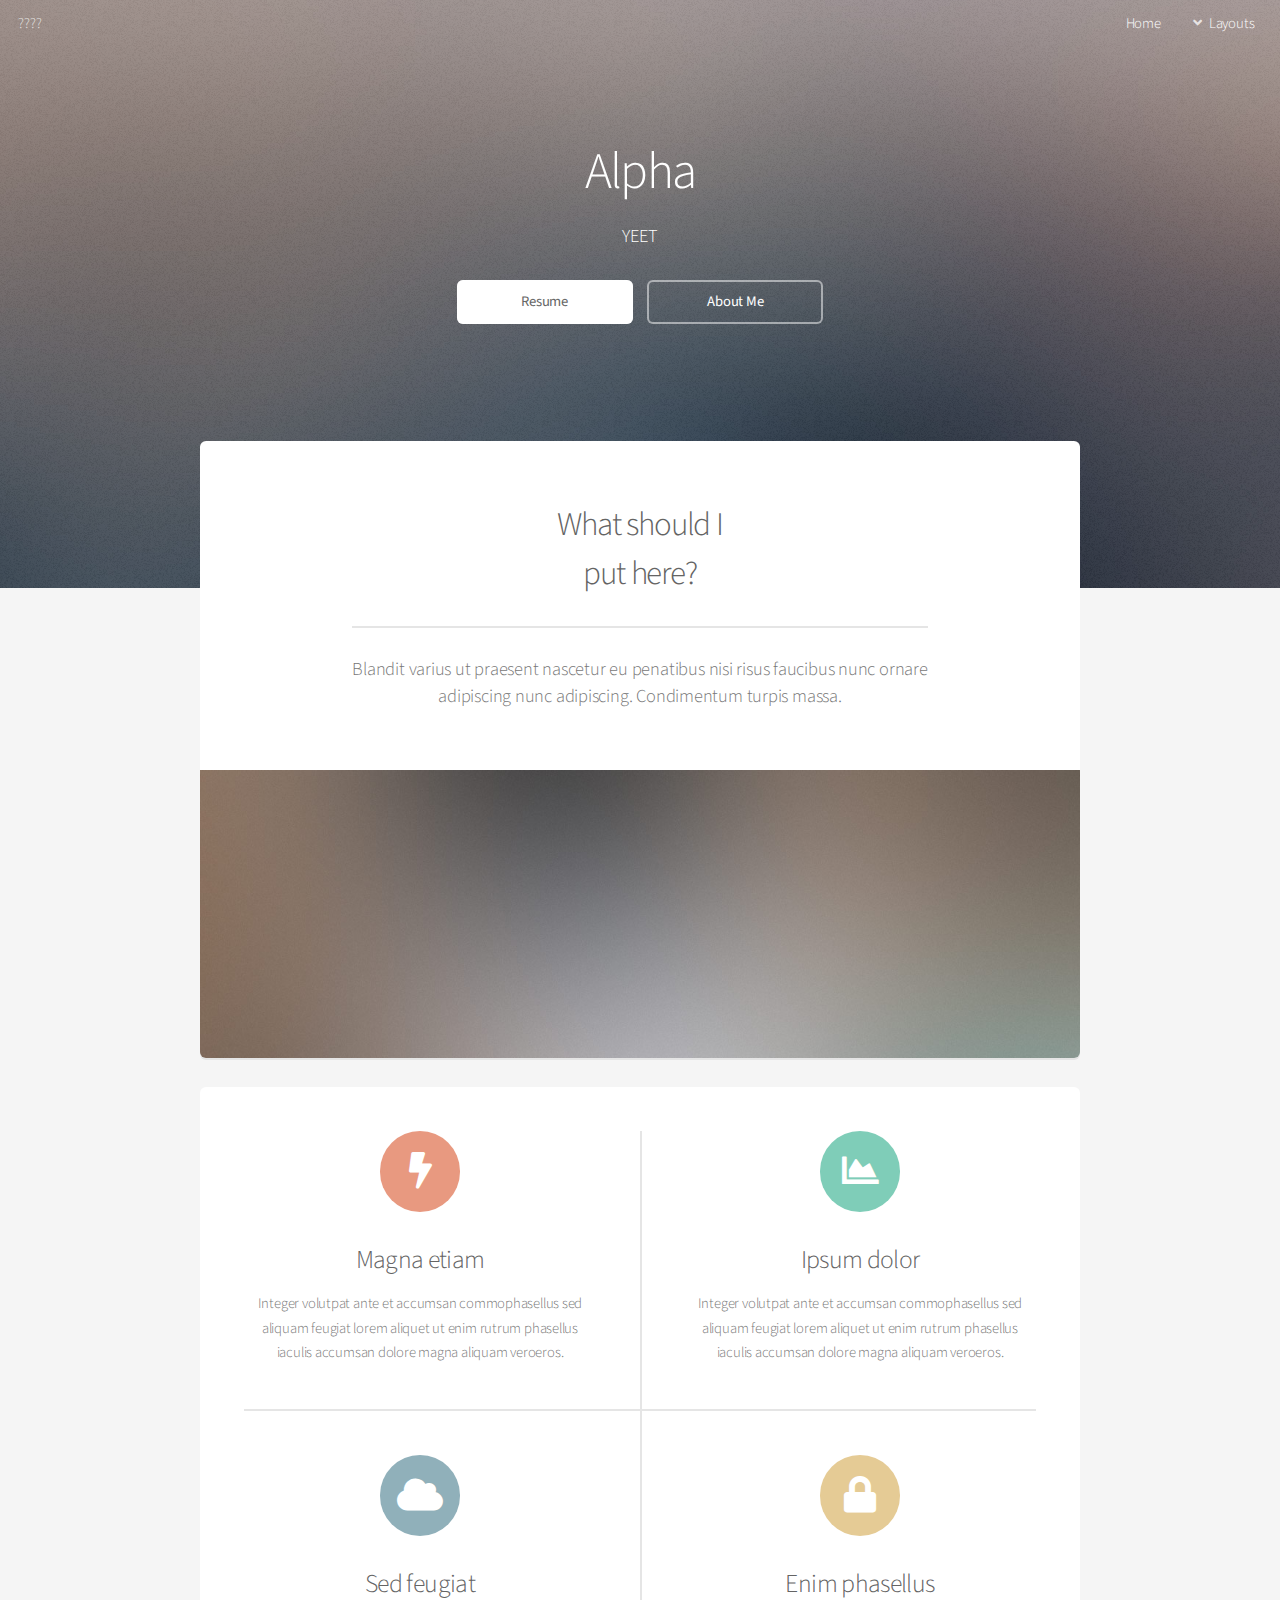
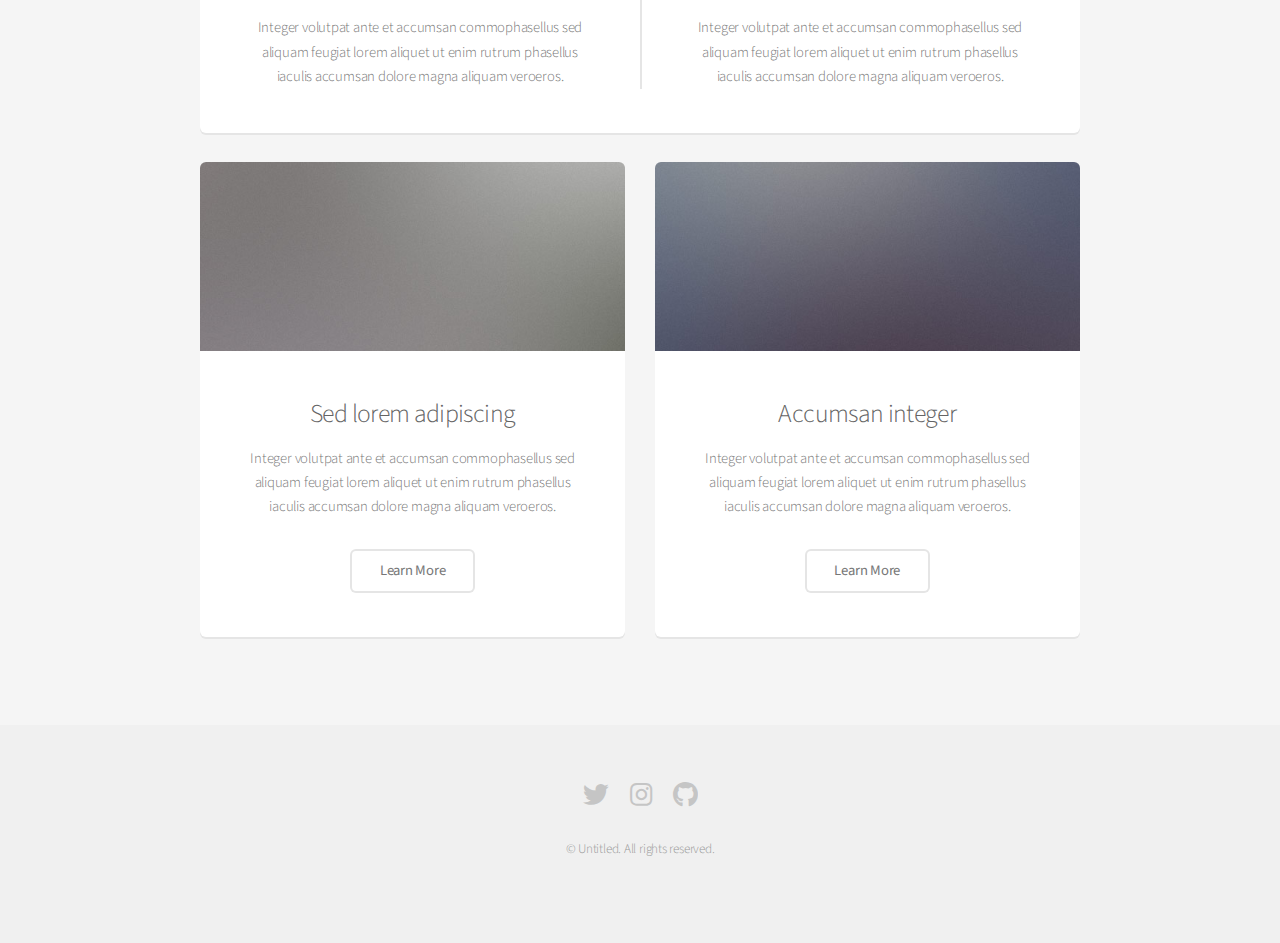
<file: index.html>
<!DOCTYPE HTML>

<html lang="en">
	<head>
		<title>TEST</title>
		<meta charset="utf-8" />
		<meta name="viewport" content="width=device-width, initial-scale=1, user-scalable=no" />
		<link rel="stylesheet" href="assets/css/main.css" />
	</head>
	<body class="landing is-preload">
		<div id="page-wrapper">

			<!-- Header -->
				<header id="header" class="alt">
					<h1>????</h1>
					<nav id="nav">
						<ul>
							<li><a href="index.html">Home</a></li>
							<li>
								<a href="#" class="icon solid fa-angle-down">Layouts</a>
								<ul>
									<li><a href="generic.html">Generic</a></li>
									<li><a href="contact.html">Contact</a></li>
									<li><a href="elements.html">Elements</a></li>
									<li>
										<a href="#">Submenu</a>
										<ul>
											<li><a href="#">Option One</a></li>
											<li><a href="#">Option Two</a></li>
											<li><a href="#">Option Three</a></li>
											<li><a href="#">Option Four</a></li>
										</ul>
									</li>
								</ul>
							</li>
						</ul>
					</nav>
				</header>

			<!-- Banner -->
				<section id="banner">
					<h2>Alpha</h2>
					<p>YEET</p>
					<ul class="actions special">
						<li><a href="#" class="button primary">Resume</a></li>
						<li><a href="#" class="button">About Me</a></li>
					</ul>
				</section>

			<!-- Main -->
				<section id="main" class="container">

					<section class="box special">
						<header class="major">
							<h2>What should I
							<br />
							put here?</h2>
							<p>Blandit varius ut praesent nascetur eu penatibus nisi risus faucibus nunc ornare<br />
							adipiscing nunc adipiscing. Condimentum turpis massa.</p>
						</header>
						<span class="image featured"><img src="images/pic01.jpg" alt="" /></span>
					</section>

					<section class="box special features">
						<div class="features-row">
							<section>
								<span class="icon solid major fa-bolt accent2"></span>
								<h3>Magna etiam</h3>
								<p>Integer volutpat ante et accumsan commophasellus sed aliquam feugiat lorem aliquet ut enim rutrum phasellus iaculis accumsan dolore magna aliquam veroeros.</p>
							</section>
							<section>
								<span class="icon solid major fa-chart-area accent3"></span>
								<h3>Ipsum dolor</h3>
								<p>Integer volutpat ante et accumsan commophasellus sed aliquam feugiat lorem aliquet ut enim rutrum phasellus iaculis accumsan dolore magna aliquam veroeros.</p>
							</section>
						</div>
						<div class="features-row">
							<section>
								<span class="icon solid major fa-cloud accent4"></span>
								<h3>Sed feugiat</h3>
								<p>Integer volutpat ante et accumsan commophasellus sed aliquam feugiat lorem aliquet ut enim rutrum phasellus iaculis accumsan dolore magna aliquam veroeros.</p>
							</section>
							<section>
								<span class="icon solid major fa-lock accent5"></span>
								<h3>Enim phasellus</h3>
								<p>Integer volutpat ante et accumsan commophasellus sed aliquam feugiat lorem aliquet ut enim rutrum phasellus iaculis accumsan dolore magna aliquam veroeros.</p>
							</section>
						</div>
					</section>

					<div class="row">
						<div class="col-6 col-12-narrower">

							<section class="box special">
								<span class="image featured"><img src="images/pic02.jpg" alt="" /></span>
								<h3>Sed lorem adipiscing</h3>
								<p>Integer volutpat ante et accumsan commophasellus sed aliquam feugiat lorem aliquet ut enim rutrum phasellus iaculis accumsan dolore magna aliquam veroeros.</p>
								<ul class="actions special">
									<li><a href="#" class="button alt">Learn More</a></li>
								</ul>
							</section>

						</div>
						<div class="col-6 col-12-narrower">

							<section class="box special">
								<span class="image featured"><img src="images/pic03.jpg" alt="" /></span>
								<h3>Accumsan integer</h3>
								<p>Integer volutpat ante et accumsan commophasellus sed aliquam feugiat lorem aliquet ut enim rutrum phasellus iaculis accumsan dolore magna aliquam veroeros.</p>
								<ul class="actions special">
									<li><a href="#" class="button alt">Learn More</a></li>
								</ul>
							</section>

						</div>
					</div>

				</section>

			<!-- Footer -->
				<footer id="footer">
					<ul class="icons">
						<li><a href="#" class="icon brands fa-twitter"><span class="label">Twitter</span></a></li>
						<li><a href="#" class="icon brands fa-instagram"><span class="label">Instagram</span></a></li>
						<li><a href="https://github.com/serupt" class="icon brands fa-github"><span class="label">Github</span></a></li>
					</ul>
					<ul class="copyright">
						<li>&copy; Untitled. All rights reserved.</li>
					</ul>
				</footer>

		</div>

		<!-- Scripts -->
			<script src="assets/js/jquery.min.js"></script>
			<script src="assets/js/jquery.dropotron.min.js"></script>
			<script src="assets/js/jquery.scrollex.min.js"></script>
			<script src="assets/js/browser.min.js"></script>
			<script src="assets/js/breakpoints.min.js"></script>
			<script src="assets/js/util.js"></script>
			<script src="assets/js/main.js"></script>

	</body>
</html>
</file>
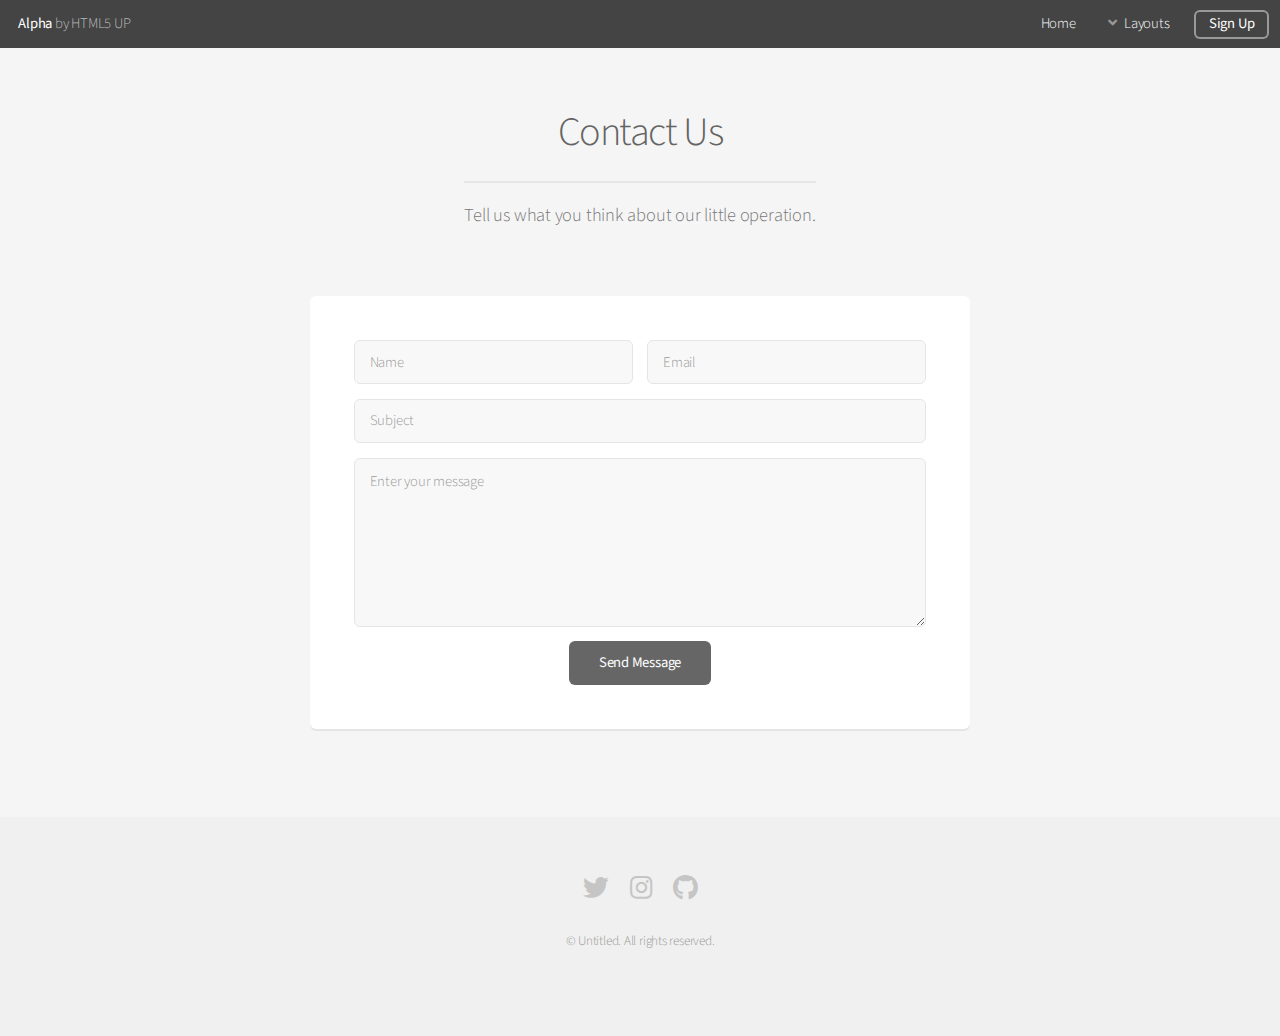
<file: contact.html>
<!DOCTYPE HTML>
<!--
	Alpha by HTML5 UP
	html5up.net | @ajlkn
	Free for personal and commercial use under the CCA 3.0 license (html5up.net/license)
-->
<html lang="en">
	<head>
		<title>Contact - Alpha by HTML5 UP</title>
		<meta charset="utf-8" />
		<meta name="viewport" content="width=device-width, initial-scale=1, user-scalable=no" />
		<link rel="stylesheet" href="assets/css/main.css" />
	</head>
	<body class="is-preload">
		<div id="page-wrapper">

			<!-- Header -->
				<header id="header">
					<h1><a href="index.html">Alpha</a> by HTML5 UP</h1>
					<nav id="nav">
						<ul>
							<li><a href="index.html">Home</a></li>
							<li>
								<a href="#" class="icon solid fa-angle-down">Layouts</a>
								<ul>
									<li><a href="generic.html">Generic</a></li>
									<li><a href="contact.html">Contact</a></li>
									<li><a href="elements.html">Elements</a></li>
									<li>
										<a href="#">Submenu</a>
										<ul>
											<li><a href="#">Option One</a></li>
											<li><a href="#">Option Two</a></li>
											<li><a href="#">Option Three</a></li>
											<li><a href="#">Option Four</a></li>
										</ul>
									</li>
								</ul>
							</li>
							<li><a href="#" class="button">Sign Up</a></li>
						</ul>
					</nav>
				</header>

			<!-- Main -->
				<section id="main" class="container medium">
					<header>
						<h2>Contact Us</h2>
						<p>Tell us what you think about our little operation.</p>
					</header>
					<div class="box">
						<form method="post" action="#">
							<div class="row gtr-50 gtr-uniform">
								<div class="col-6 col-12-mobilep">
									<input type="text" name="name" id="name" value="" placeholder="Name" />
								</div>
								<div class="col-6 col-12-mobilep">
									<input type="email" name="email" id="email" value="" placeholder="Email" />
								</div>
								<div class="col-12">
									<input type="text" name="subject" id="subject" value="" placeholder="Subject" />
								</div>
								<div class="col-12">
									<textarea name="message" id="message" placeholder="Enter your message" rows="6"></textarea>
								</div>
								<div class="col-12">
									<ul class="actions special">
										<li><input type="submit" value="Send Message" /></li>
									</ul>
								</div>
							</div>
						</form>
					</div>
				</section>

			<!-- Footer -->
			<footer id="footer">
				<ul class="icons">
					<li><a href="#" class="icon brands fa-twitter"><span class="label">Twitter</span></a></li>
					<li><a href="#" class="icon brands fa-instagram"><span class="label">Instagram</span></a></li>
					<li><a href="https://github.com/serupt" class="icon brands fa-github"><span class="label">Github</span></a></li>
				</ul>
				<ul class="copyright">
					<li>&copy; Untitled. All rights reserved.</li>
				</ul>
			</footer>

		</div>

		<!-- Scripts -->
			<script src="assets/js/jquery.min.js"></script>
			<script src="assets/js/jquery.dropotron.min.js"></script>
			<script src="assets/js/jquery.scrollex.min.js"></script>
			<script src="assets/js/browser.min.js"></script>
			<script src="assets/js/breakpoints.min.js"></script>
			<script src="assets/js/util.js"></script>
			<script src="assets/js/main.js"></script>

	</body>
</html>
</file>
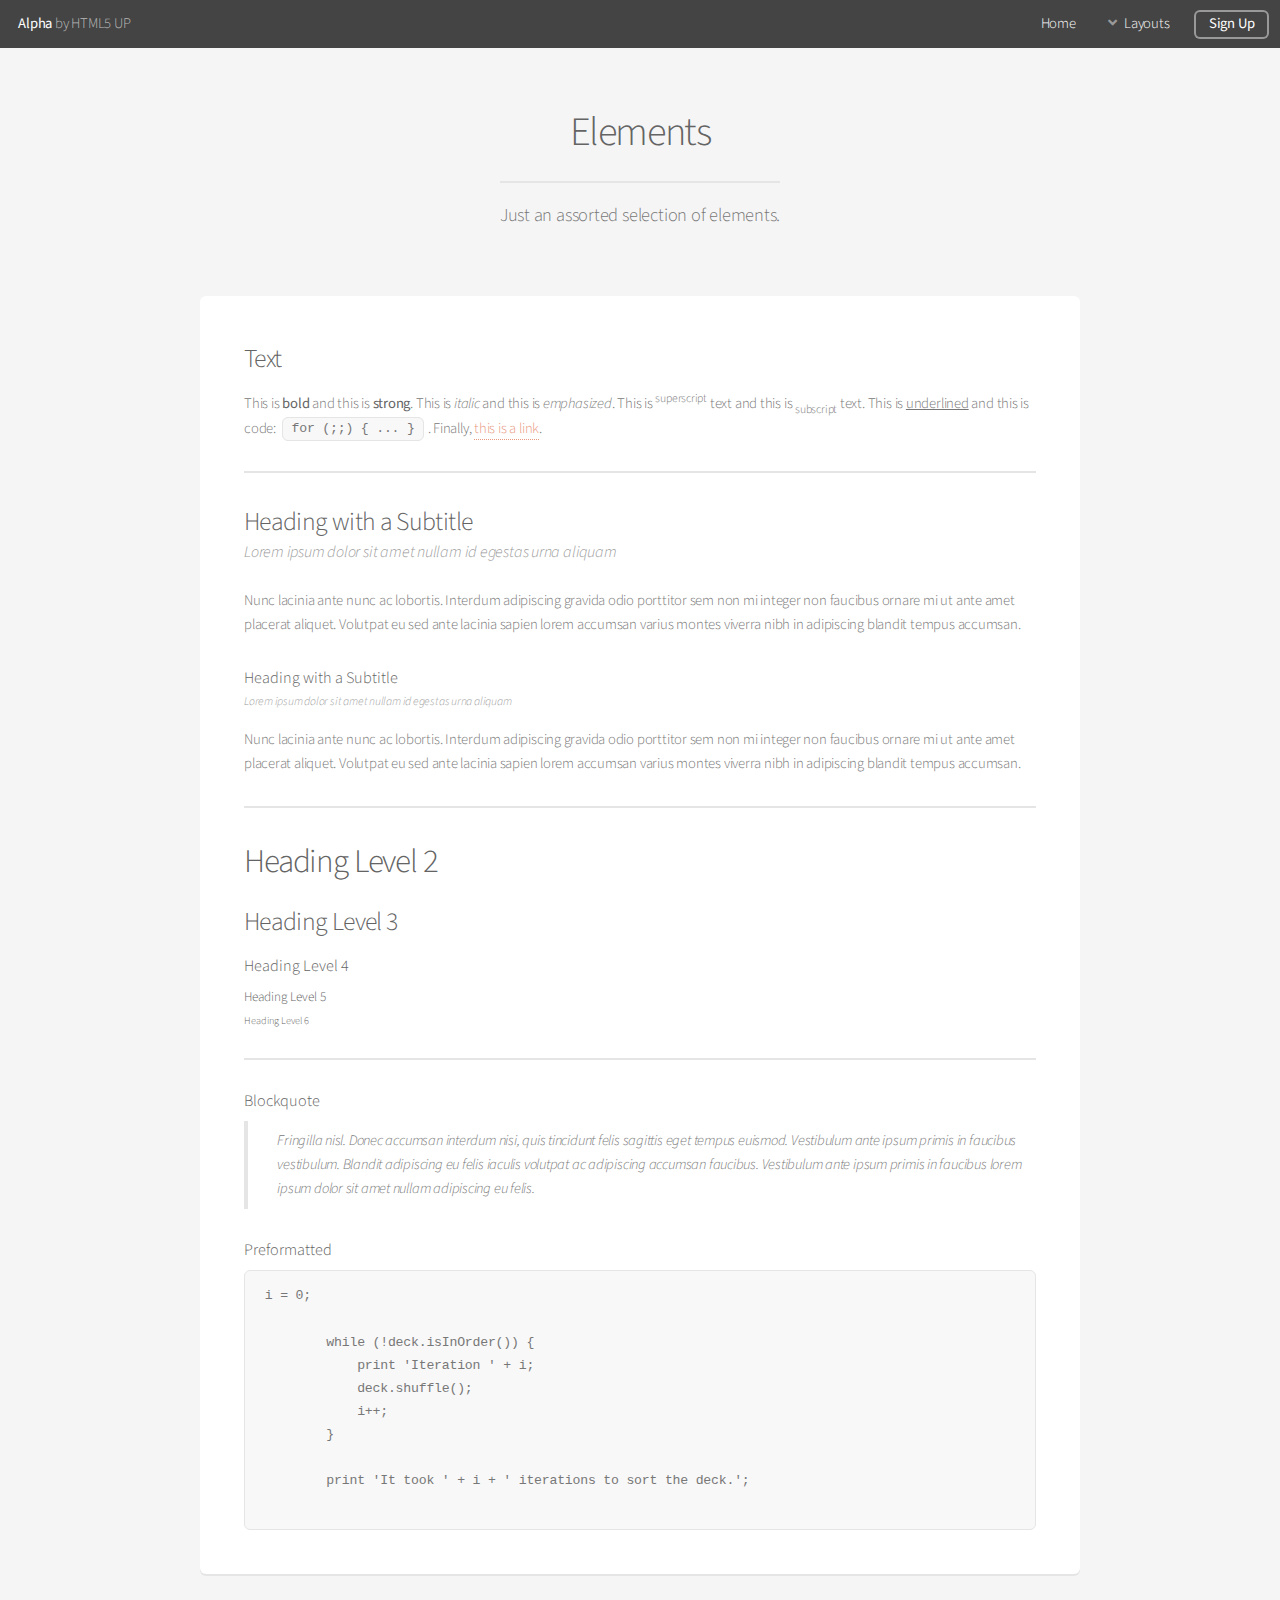
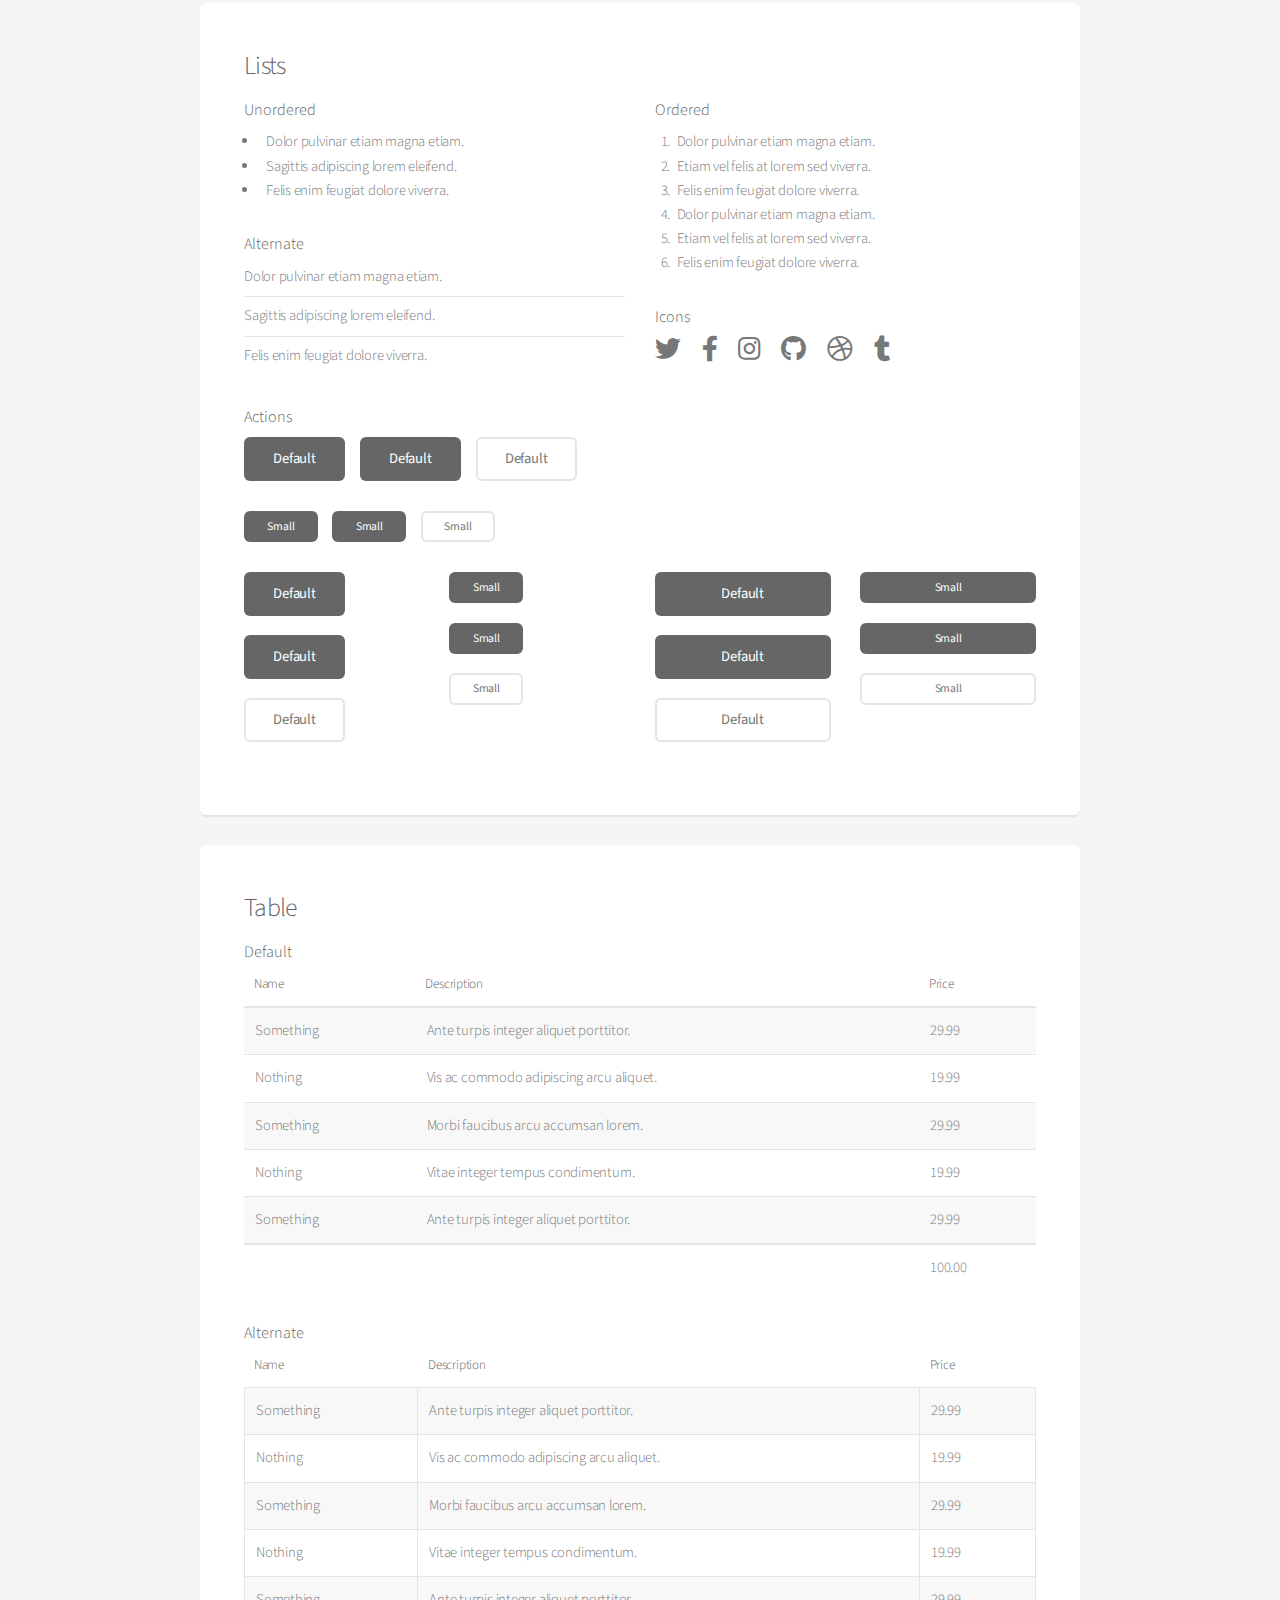
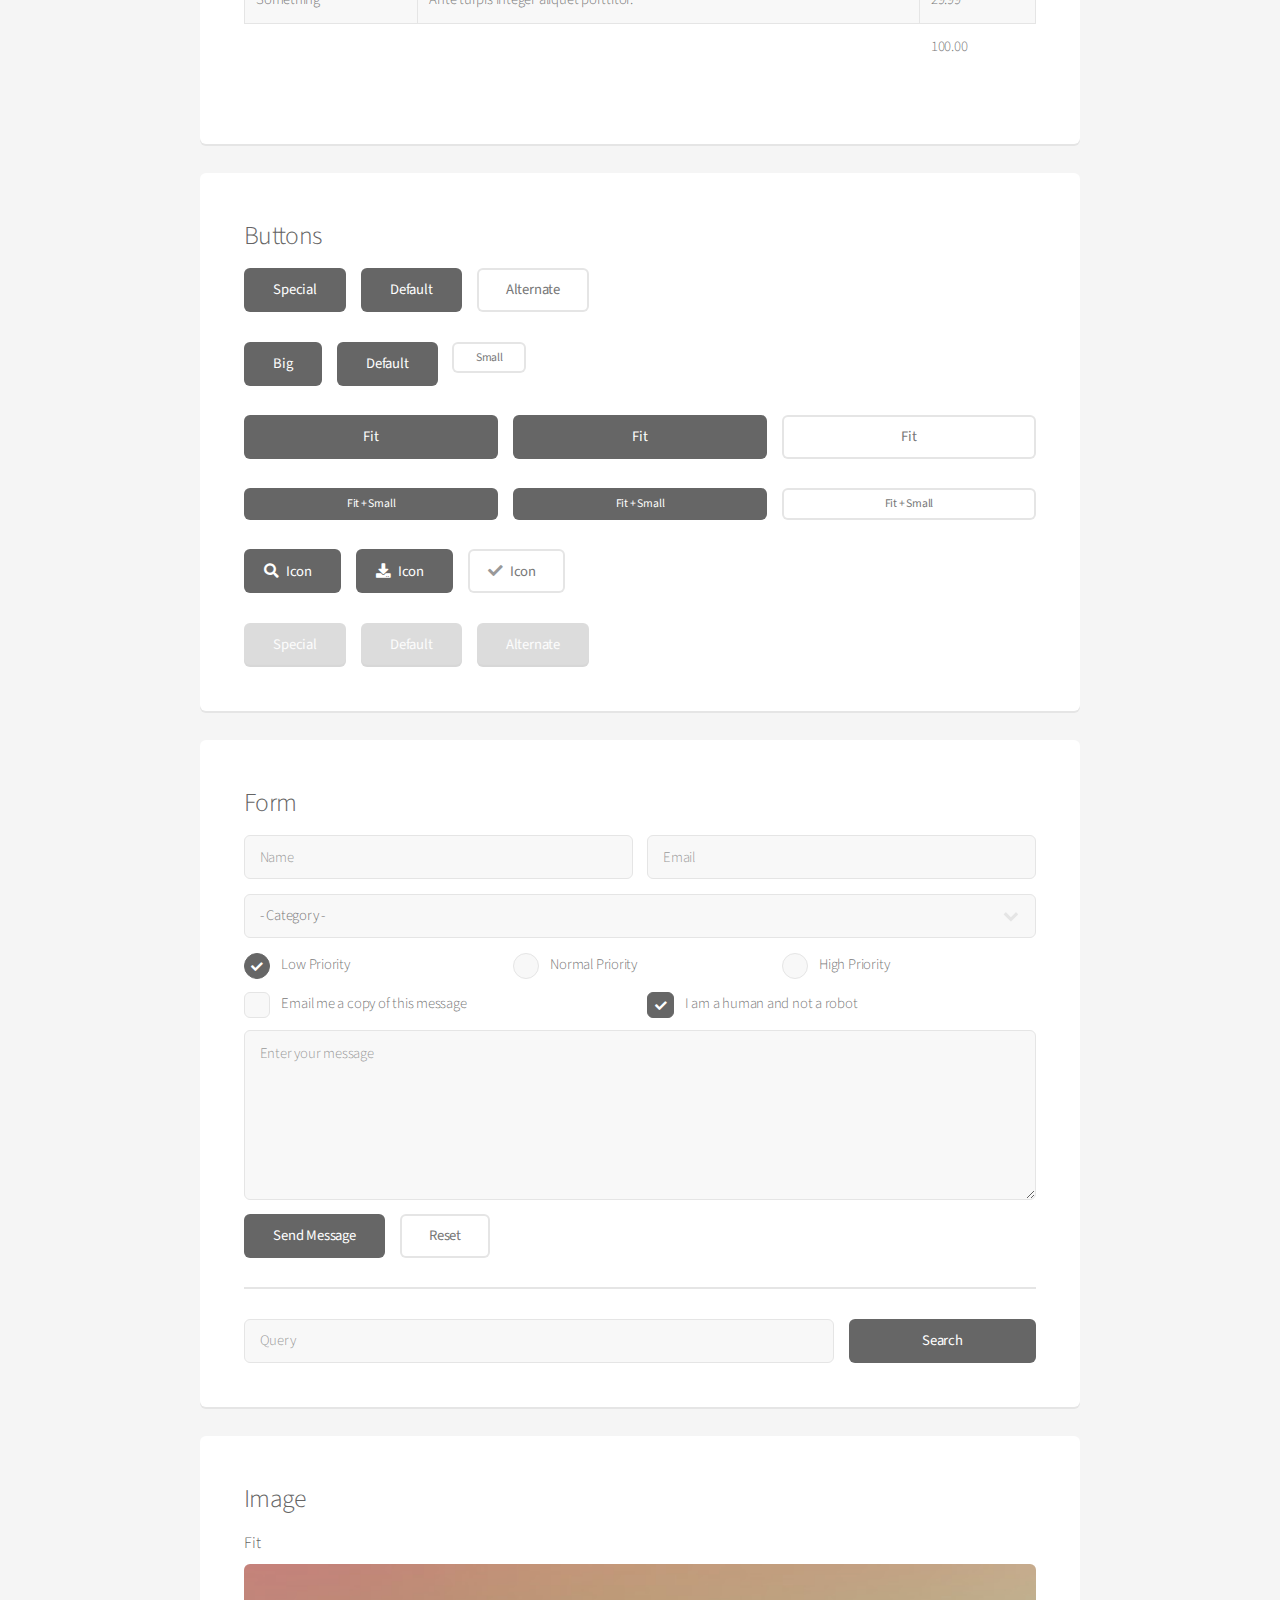
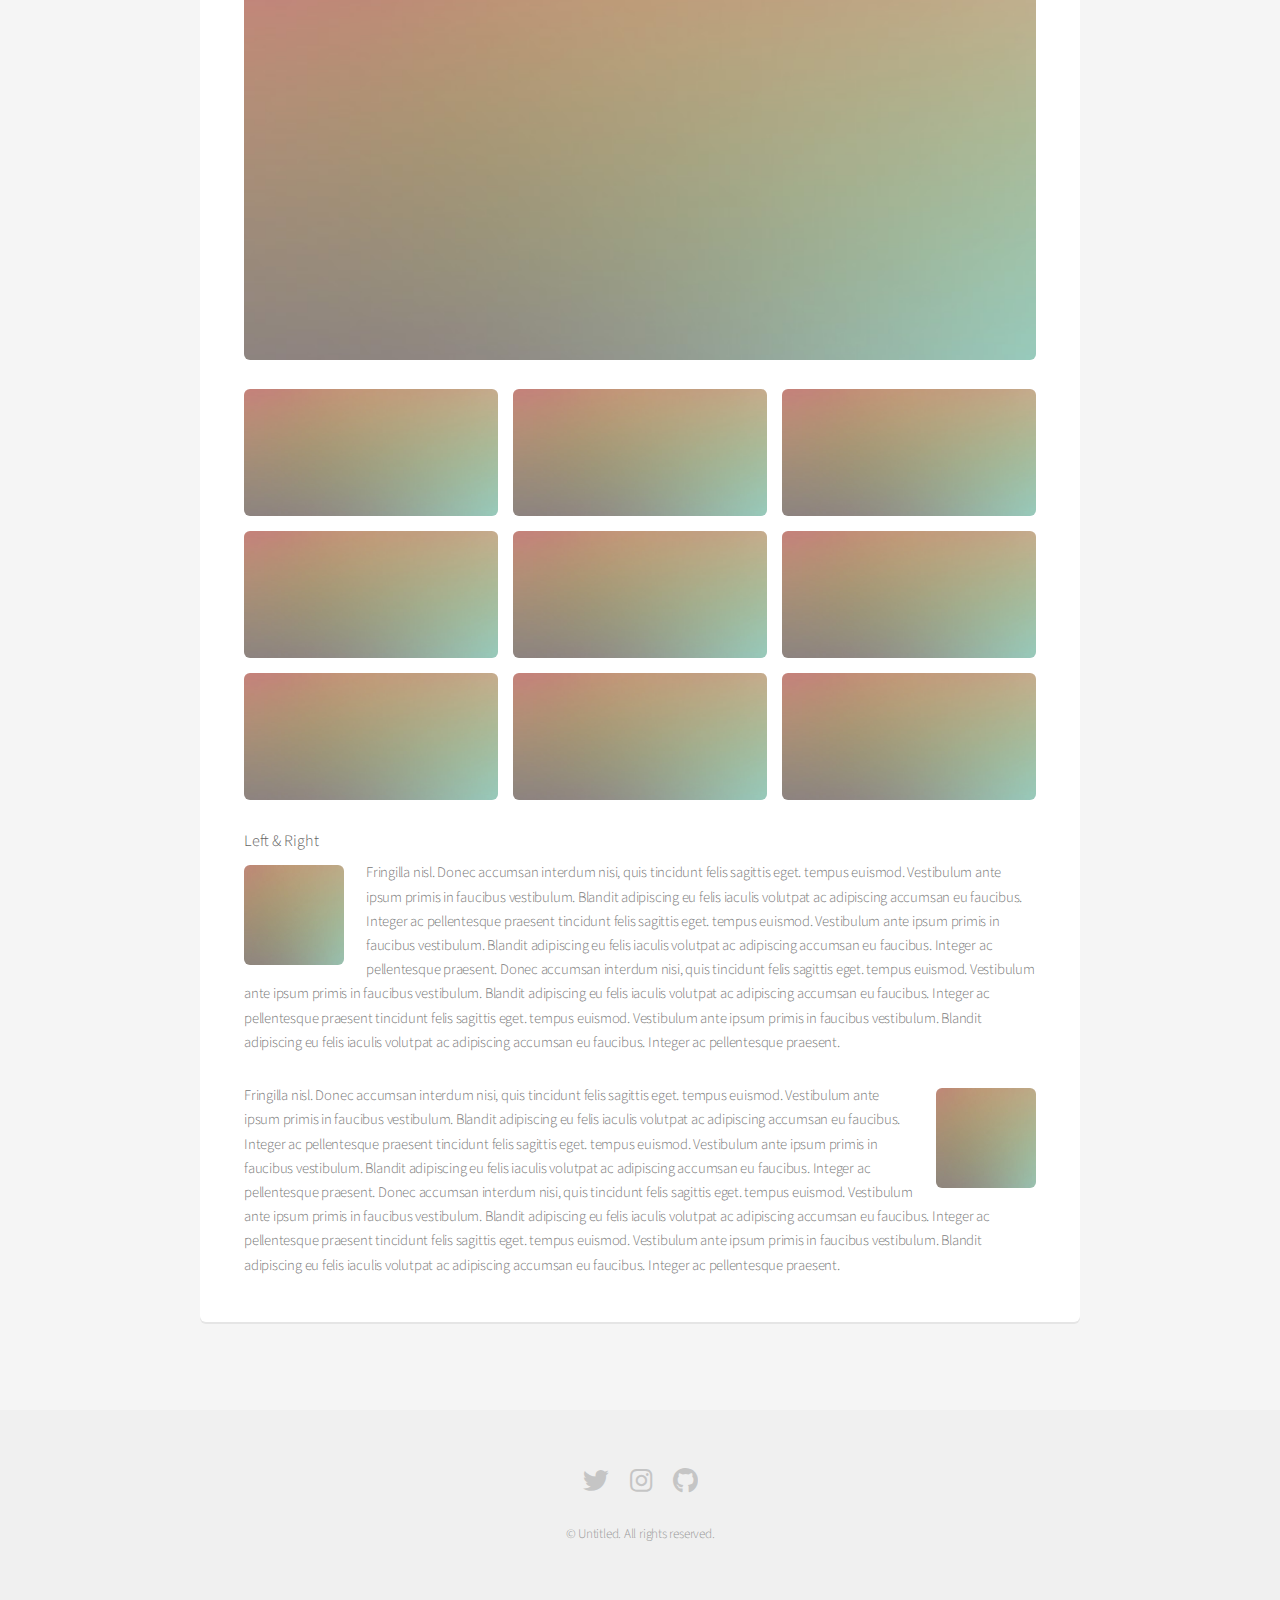
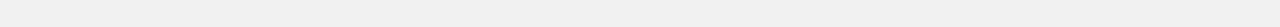
<file: elements.html>
<!DOCTYPE HTML>
<!--
	Alpha by HTML5 UP
	html5up.net | @ajlkn
	Free for personal and commercial use under the CCA 3.0 license (html5up.net/license)
-->
<html lang="en">
	<head>
		<title>Elements - Alpha by HTML5 UP</title>
		<meta charset="utf-8" />
		<meta name="viewport" content="width=device-width, initial-scale=1, user-scalable=no" />
		<link rel="stylesheet" href="assets/css/main.css" />
	</head>
	<body class="is-preload">
		<div id="page-wrapper">

			<!-- Header -->
				<header id="header">
					<h1><a href="index.html">Alpha</a> by HTML5 UP</h1>
					<nav id="nav">
						<ul>
							<li><a href="index.html">Home</a></li>
							<li>
								<a href="#" class="icon solid fa-angle-down">Layouts</a>
								<ul>
									<li><a href="generic.html">Generic</a></li>
									<li><a href="contact.html">Contact</a></li>
									<li><a href="elements.html">Elements</a></li>
									<li>
										<a href="#">Submenu</a>
										<ul>
											<li><a href="#">Option One</a></li>
											<li><a href="#">Option Two</a></li>
											<li><a href="#">Option Three</a></li>
											<li><a href="#">Option Four</a></li>
										</ul>
									</li>
								</ul>
							</li>
							<li><a href="#" class="button">Sign Up</a></li>
						</ul>
					</nav>
				</header>

			<!-- Main -->
				<section id="main" class="container">
					<header>
						<h2>Elements</h2>
						<p>Just an assorted selection of elements.</p>
					</header>
					<div class="row">
						<div class="col-12">

							<!-- Text -->
								<section class="box">
									<h3>Text</h3>
									<p>This is <b>bold</b> and this is <strong>strong</strong>. This is <i>italic</i> and this is <em>emphasized</em>.
									This is <sup>superscript</sup> text and this is <sub>subscript</sub> text.
									This is <u>underlined</u> and this is code: <code>for (;;) { ... }</code>. Finally, <a href="#">this is a link</a>.</p>

									<hr />

									<header>
										<h3>Heading with a Subtitle</h3>
										<p>Lorem ipsum dolor sit amet nullam id egestas urna aliquam</p>
									</header>
									<p>Nunc lacinia ante nunc ac lobortis. Interdum adipiscing gravida odio porttitor sem non mi integer non faucibus ornare mi ut ante amet placerat aliquet. Volutpat eu sed ante lacinia sapien lorem accumsan varius montes viverra nibh in adipiscing blandit tempus accumsan.</p>
									<header>
										<h4>Heading with a Subtitle</h4>
										<p>Lorem ipsum dolor sit amet nullam id egestas urna aliquam</p>
									</header>
									<p>Nunc lacinia ante nunc ac lobortis. Interdum adipiscing gravida odio porttitor sem non mi integer non faucibus ornare mi ut ante amet placerat aliquet. Volutpat eu sed ante lacinia sapien lorem accumsan varius montes viverra nibh in adipiscing blandit tempus accumsan.</p>

									<hr />

									<h2>Heading Level 2</h2>
									<h3>Heading Level 3</h3>
									<h4>Heading Level 4</h4>
									<h5>Heading Level 5</h5>
									<h6>Heading Level 6</h6>

									<hr />

									<h4>Blockquote</h4>
									<blockquote>Fringilla nisl. Donec accumsan interdum nisi, quis tincidunt felis sagittis eget tempus euismod. Vestibulum ante ipsum primis in faucibus vestibulum. Blandit adipiscing eu felis iaculis volutpat ac adipiscing accumsan faucibus. Vestibulum ante ipsum primis in faucibus lorem ipsum dolor sit amet nullam adipiscing eu felis.</blockquote>

									<h4>Preformatted</h4>
									<pre>i = 0;

	while (!deck.isInOrder()) {
	    print 'Iteration ' + i;
	    deck.shuffle();
	    i++;
	}

	print 'It took ' + i + ' iterations to sort the deck.';
	</pre>
								</section>

						</div>
					</div>
					<div class="row">
						<div class="col-12">

							<!-- Lists -->
								<section class="box">
									<h3>Lists</h3>
									<div class="row">
										<div class="col-6 col-12-mobilep">

											<h4>Unordered</h4>
											<ul>
												<li>Dolor pulvinar etiam magna etiam.</li>
												<li>Sagittis adipiscing lorem eleifend.</li>
												<li>Felis enim feugiat dolore viverra.</li>
											</ul>

											<h4>Alternate</h4>
											<ul class="alt">
												<li>Dolor pulvinar etiam magna etiam.</li>
												<li>Sagittis adipiscing lorem eleifend.</li>
												<li>Felis enim feugiat dolore viverra.</li>
											</ul>

										</div>
										<div class="col-6 col-12-mobilep">

											<h4>Ordered</h4>
											<ol>
												<li>Dolor pulvinar etiam magna etiam.</li>
												<li>Etiam vel felis at lorem sed viverra.</li>
												<li>Felis enim feugiat dolore viverra.</li>
												<li>Dolor pulvinar etiam magna etiam.</li>
												<li>Etiam vel felis at lorem sed viverra.</li>
												<li>Felis enim feugiat dolore viverra.</li>
											</ol>

											<h4>Icons</h4>
											<ul class="icons">
												<li><a href="#" class="icon brands fa-twitter"><span class="label">Twitter</span></a></li>
												<li><a href="#" class="icon brands fa-facebook-f"><span class="label">Facebook</span></a></li>
												<li><a href="#" class="icon brands fa-instagram"><span class="label">Instagram</span></a></li>
												<li><a href="#" class="icon brands fa-github"><span class="label">Github</span></a></li>
												<li><a href="#" class="icon brands fa-dribbble"><span class="label">Dribbble</span></a></li>
												<li><a href="#" class="icon brands fa-tumblr"><span class="label">Tumblr</span></a></li>
											</ul>

										</div>
									</div>

									<h4>Actions</h4>
									<ul class="actions">
										<li><a href="#" class="button special">Default</a></li>
										<li><a href="#" class="button">Default</a></li>
										<li><a href="#" class="button alt">Default</a></li>
									</ul>
									<ul class="actions small">
										<li><a href="#" class="button special small">Small</a></li>
										<li><a href="#" class="button small">Small</a></li>
										<li><a href="#" class="button alt small">Small</a></li>
									</ul>
									<div class="row">
										<div class="col-3 col-6-narrower col-12-mobilep">
											<ul class="actions stacked">
												<li><a href="#" class="button special">Default</a></li>
												<li><a href="#" class="button">Default</a></li>
												<li><a href="#" class="button alt">Default</a></li>
											</ul>
										</div>
										<div class="col-3 col-6-narrower col-12-mobilep">
											<ul class="actions stacked">
												<li><a href="#" class="button special small">Small</a></li>
												<li><a href="#" class="button small">Small</a></li>
												<li><a href="#" class="button alt small">Small</a></li>
											</ul>
										</div>
										<div class="col-3 col-6-narrower col-12-mobilep">
											<ul class="actions stacked">
												<li><a href="#" class="button special fit">Default</a></li>
												<li><a href="#" class="button fit">Default</a></li>
												<li><a href="#" class="button alt fit">Default</a></li>
											</ul>
										</div>
										<div class="col-3 col-6-narrower col-12-mobilep">
											<ul class="actions stacked">
												<li><a href="#" class="button special small fit">Small</a></li>
												<li><a href="#" class="button small fit">Small</a></li>
												<li><a href="#" class="button alt small fit">Small</a></li>
											</ul>
										</div>
									</div>
								</section>

						</div>
					</div>
					<div class="row">
						<div class="col-12">

							<!-- Table -->
								<section class="box">
									<h3>Table</h3>

									<h4>Default</h4>
									<div class="table-wrapper">
										<table>
											<thead>
												<tr>
													<th>Name</th>
													<th>Description</th>
													<th>Price</th>
												</tr>
											</thead>
											<tbody>
												<tr>
													<td>Something</td>
													<td>Ante turpis integer aliquet porttitor.</td>
													<td>29.99</td>
												</tr>
												<tr>
													<td>Nothing</td>
													<td>Vis ac commodo adipiscing arcu aliquet.</td>
													<td>19.99</td>
												</tr>
												<tr>
													<td>Something</td>
													<td> Morbi faucibus arcu accumsan lorem.</td>
													<td>29.99</td>
												</tr>
												<tr>
													<td>Nothing</td>
													<td>Vitae integer tempus condimentum.</td>
													<td>19.99</td>
												</tr>
												<tr>
													<td>Something</td>
													<td>Ante turpis integer aliquet porttitor.</td>
													<td>29.99</td>
												</tr>
											</tbody>
											<tfoot>
												<tr>
													<td colspan="2"></td>
													<td>100.00</td>
												</tr>
											</tfoot>
										</table>
									</div>

									<h4>Alternate</h4>
									<div class="table-wrapper">
										<table class="alt">
											<thead>
												<tr>
													<th>Name</th>
													<th>Description</th>
													<th>Price</th>
												</tr>
											</thead>
											<tbody>
												<tr>
													<td>Something</td>
													<td>Ante turpis integer aliquet porttitor.</td>
													<td>29.99</td>
												</tr>
												<tr>
													<td>Nothing</td>
													<td>Vis ac commodo adipiscing arcu aliquet.</td>
													<td>19.99</td>
												</tr>
												<tr>
													<td>Something</td>
													<td> Morbi faucibus arcu accumsan lorem.</td>
													<td>29.99</td>
												</tr>
												<tr>
													<td>Nothing</td>
													<td>Vitae integer tempus condimentum.</td>
													<td>19.99</td>
												</tr>
												<tr>
													<td>Something</td>
													<td>Ante turpis integer aliquet porttitor.</td>
													<td>29.99</td>
												</tr>
											</tbody>
											<tfoot>
												<tr>
													<td colspan="2"></td>
													<td>100.00</td>
												</tr>
											</tfoot>
										</table>
									</div>
								</section>

						</div>
					</div>
					<div class="row">
						<div class="col-12">

							<!-- Buttons -->
								<section class="box">
									<h3>Buttons</h3>
									<ul class="actions">
										<li><a href="#" class="button special">Special</a></li>
										<li><a href="#" class="button">Default</a></li>
										<li><a href="#" class="button alt">Alternate</a></li>
									</ul>
									<ul class="actions">
										<li><a href="#" class="button special big">Big</a></li>
										<li><a href="#" class="button">Default</a></li>
										<li><a href="#" class="button alt small">Small</a></li>
									</ul>
									<ul class="actions fit">
										<li><a href="#" class="button special fit">Fit</a></li>
										<li><a href="#" class="button fit">Fit</a></li>
										<li><a href="#" class="button alt fit">Fit</a></li>
									</ul>
									<ul class="actions fit small">
										<li><a href="#" class="button special fit small">Fit + Small</a></li>
										<li><a href="#" class="button fit small">Fit + Small</a></li>
										<li><a href="#" class="button alt fit small">Fit + Small</a></li>
									</ul>
									<ul class="actions">
										<li><a href="#" class="button special icon solid fa-search">Icon</a></li>
										<li><a href="#" class="button icon solid fa-download">Icon</a></li>
										<li><a href="#" class="button alt icon solid fa-check">Icon</a></li>
									</ul>
									<ul class="actions">
										<li><span class="button special disabled">Special</span></li>
										<li><span class="button disabled">Default</span></li>
										<li><span class="button alt disabled">Alternate</span></li>
									</ul>
								</section>

						</div>
					</div>
					<div class="row">
						<div class="col-12">

							<!-- Form -->
								<section class="box">
									<h3>Form</h3>
									<form method="post" action="#">
										<div class="row gtr-uniform gtr-50">
											<div class="col-6 col-12-mobilep">
												<input type="text" name="name" id="name" value="" placeholder="Name" />
											</div>
											<div class="col-6 col-12-mobilep">
												<input type="email" name="email" id="email" value="" placeholder="Email" />
											</div>
											<div class="col-12">
												<select name="category" id="category">
													<option value="">- Category -</option>
													<option value="1">Manufacturing</option>
													<option value="1">Shipping</option>
													<option value="1">Administration</option>
													<option value="1">Human Resources</option>
												</select>
											</div>
											<div class="col-4 col-12-narrower">
												<input type="radio" id="priority-low" name="priority" checked>
												<label for="priority-low">Low Priority</label>
											</div>
											<div class="col-4 col-12-narrower">
												<input type="radio" id="priority-normal" name="priority">
												<label for="priority-normal">Normal Priority</label>
											</div>
											<div class="col-4 col-12-narrower">
												<input type="radio" id="priority-high" name="priority">
												<label for="priority-high">High Priority</label>
											</div>
											<div class="col-6 col-12-narrower">
												<input type="checkbox" id="copy" name="copy">
												<label for="copy">Email me a copy of this message</label>
											</div>
											<div class="col-6 col-12-narrower">
												<input type="checkbox" id="human" name="human" checked>
												<label for="human">I am a human and not a robot</label>
											</div>
											<div class="col-12">
												<textarea name="message" id="message" placeholder="Enter your message" rows="6"></textarea>
											</div>
											<div class="col-12">
												<ul class="actions">
													<li><input type="submit" value="Send Message" /></li>
													<li><input type="reset" value="Reset" class="alt" /></li>
												</ul>
											</div>
										</div>
									</form>

									<hr />

									<form method="post" action="#">
										<div class="row gtr-uniform gtr-50">
											<div class="col-9 col-12-mobilep">
												<input type="text" name="query" id="query" value="" placeholder="Query" />
											</div>
											<div class="col-3 col-12-mobilep">
												<input type="submit" value="Search" class="fit" />
											</div>
										</div>
									</form>
								</section>

						</div>
					</div>
					<div class="row">
						<div class="col-12">

							<!-- Image -->
								<section class="box">
									<h3>Image</h3>
									<h4>Fit</h4>
									<span class="image fit"><img src="images/pic04.jpg" alt="" /></span>
									<div class="box alt">
										<div class="row gtr-50 gtr-uniform">
											<div class="col-4"><span class="image fit"><img src="images/pic04.jpg" alt="" /></span></div>
											<div class="col-4"><span class="image fit"><img src="images/pic04.jpg" alt="" /></span></div>
											<div class="col-4"><span class="image fit"><img src="images/pic04.jpg" alt="" /></span></div>
											<div class="col-4"><span class="image fit"><img src="images/pic04.jpg" alt="" /></span></div>
											<div class="col-4"><span class="image fit"><img src="images/pic04.jpg" alt="" /></span></div>
											<div class="col-4"><span class="image fit"><img src="images/pic04.jpg" alt="" /></span></div>
											<div class="col-4"><span class="image fit"><img src="images/pic04.jpg" alt="" /></span></div>
											<div class="col-4"><span class="image fit"><img src="images/pic04.jpg" alt="" /></span></div>
											<div class="col-4"><span class="image fit"><img src="images/pic04.jpg" alt="" /></span></div>
										</div>
									</div>

									<h4>Left &amp; Right</h4>
									<p><span class="image left"><img src="images/pic05.jpg" alt="" /></span>Fringilla nisl. Donec accumsan interdum nisi, quis tincidunt felis sagittis eget. tempus euismod. Vestibulum ante ipsum primis in faucibus vestibulum. Blandit adipiscing eu felis iaculis volutpat ac adipiscing accumsan eu faucibus. Integer ac pellentesque praesent tincidunt felis sagittis eget. tempus euismod. Vestibulum ante ipsum primis in faucibus vestibulum. Blandit adipiscing eu felis iaculis volutpat ac adipiscing accumsan eu faucibus. Integer ac pellentesque praesent. Donec accumsan interdum nisi, quis tincidunt felis sagittis eget. tempus euismod. Vestibulum ante ipsum primis in faucibus vestibulum. Blandit adipiscing eu felis iaculis volutpat ac adipiscing accumsan eu faucibus. Integer ac pellentesque praesent tincidunt felis sagittis eget. tempus euismod. Vestibulum ante ipsum primis in faucibus vestibulum. Blandit adipiscing eu felis iaculis volutpat ac adipiscing accumsan eu faucibus. Integer ac pellentesque praesent.</p>
									<p><span class="image right"><img src="images/pic05.jpg" alt="" /></span>Fringilla nisl. Donec accumsan interdum nisi, quis tincidunt felis sagittis eget. tempus euismod. Vestibulum ante ipsum primis in faucibus vestibulum. Blandit adipiscing eu felis iaculis volutpat ac adipiscing accumsan eu faucibus. Integer ac pellentesque praesent tincidunt felis sagittis eget. tempus euismod. Vestibulum ante ipsum primis in faucibus vestibulum. Blandit adipiscing eu felis iaculis volutpat ac adipiscing accumsan eu faucibus. Integer ac pellentesque praesent. Donec accumsan interdum nisi, quis tincidunt felis sagittis eget. tempus euismod. Vestibulum ante ipsum primis in faucibus vestibulum. Blandit adipiscing eu felis iaculis volutpat ac adipiscing accumsan eu faucibus. Integer ac pellentesque praesent tincidunt felis sagittis eget. tempus euismod. Vestibulum ante ipsum primis in faucibus vestibulum. Blandit adipiscing eu felis iaculis volutpat ac adipiscing accumsan eu faucibus. Integer ac pellentesque praesent.</p>
								</section>

						</div>
					</div>
				</section>

			<!-- Footer -->
			<footer id="footer">
				<ul class="icons">
					<li><a href="#" class="icon brands fa-twitter"><span class="label">Twitter</span></a></li>
					<li><a href="#" class="icon brands fa-instagram"><span class="label">Instagram</span></a></li>
					<li><a href="https://github.com/serupt" class="icon brands fa-github"><span class="label">Github</span></a></li>
				</ul>
				<ul class="copyright">
					<li>&copy; Untitled. All rights reserved.</li>
				</ul>
			</footer>

		</div>

		<!-- Scripts -->
			<script src="assets/js/jquery.min.js"></script>
			<script src="assets/js/jquery.dropotron.min.js"></script>
			<script src="assets/js/jquery.scrollex.min.js"></script>
			<script src="assets/js/browser.min.js"></script>
			<script src="assets/js/breakpoints.min.js"></script>
			<script src="assets/js/util.js"></script>
			<script src="assets/js/main.js"></script>

	</body>
</html>
</file>
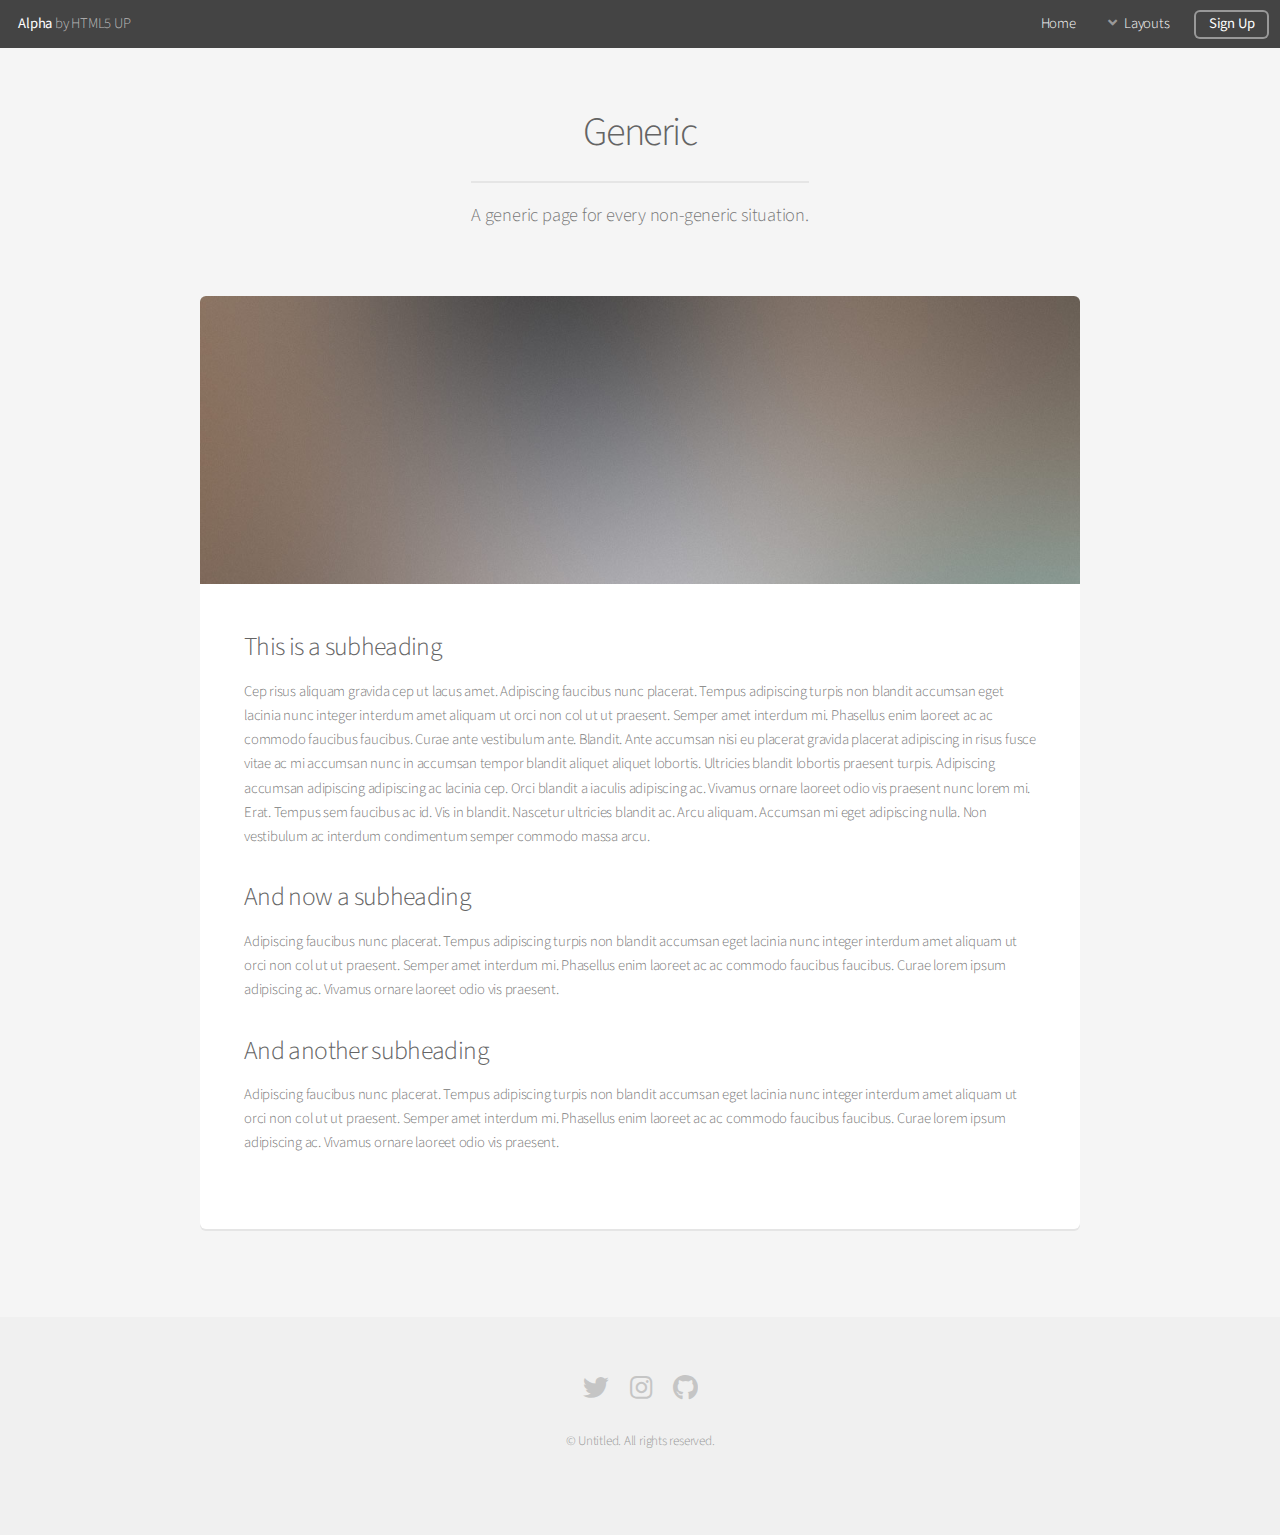
<file: generic.html>
<!DOCTYPE HTML>
<!--
	Alpha by HTML5 UP
	html5up.net | @ajlkn
	Free for personal and commercial use under the CCA 3.0 license (html5up.net/license)
-->
<html lang="en">
	<head>
		<title>Generic - Alpha by HTML5 UP</title>
		<meta charset="utf-8" />
		<meta name="viewport" content="width=device-width, initial-scale=1, user-scalable=no" />
		<link rel="stylesheet" href="assets/css/main.css" />
	</head>
	<body class="is-preload">
		<div id="page-wrapper">

			<!-- Header -->
				<header id="header">
					<h1><a href="index.html">Alpha</a> by HTML5 UP</h1>
					<nav id="nav">
						<ul>
							<li><a href="index.html">Home</a></li>
							<li>
								<a href="#" class="icon solid fa-angle-down">Layouts</a>
								<ul>
									<li><a href="generic.html">Generic</a></li>
									<li><a href="contact.html">Contact</a></li>
									<li><a href="elements.html">Elements</a></li>
									<li>
										<a href="#">Submenu</a>
										<ul>
											<li><a href="#">Option One</a></li>
											<li><a href="#">Option Two</a></li>
											<li><a href="#">Option Three</a></li>
											<li><a href="#">Option Four</a></li>
										</ul>
									</li>
								</ul>
							</li>
							<li><a href="#" class="button">Sign Up</a></li>
						</ul>
					</nav>
				</header>

			<!-- Main -->
				<section id="main" class="container">
					<header>
						<h2>Generic</h2>
						<p>A generic page for every non-generic situation.</p>
					</header>
					<div class="box">
						<span class="image featured"><img src="images/pic01.jpg" alt="" /></span>
						<h3>This is a subheading</h3>
						<p>Cep risus aliquam gravida cep ut lacus amet. Adipiscing faucibus nunc placerat. Tempus adipiscing turpis non blandit accumsan eget lacinia nunc integer interdum amet aliquam ut orci non col ut ut praesent. Semper amet interdum mi. Phasellus enim laoreet ac ac commodo faucibus faucibus. Curae ante vestibulum ante. Blandit. Ante accumsan nisi eu placerat gravida placerat adipiscing in risus fusce vitae ac mi accumsan nunc in accumsan tempor blandit aliquet aliquet lobortis. Ultricies blandit lobortis praesent turpis. Adipiscing accumsan adipiscing adipiscing ac lacinia cep. Orci blandit a iaculis adipiscing ac. Vivamus ornare laoreet odio vis praesent nunc lorem mi. Erat. Tempus sem faucibus ac id. Vis in blandit. Nascetur ultricies blandit ac. Arcu aliquam. Accumsan mi eget adipiscing nulla. Non vestibulum ac interdum condimentum semper commodo massa arcu.</p>
						<div class="row">
							<div class="row-6 row-12-mobilep">
								<h3>And now a subheading</h3>
								<p>Adipiscing faucibus nunc placerat. Tempus adipiscing turpis non blandit accumsan eget lacinia nunc integer interdum amet aliquam ut orci non col ut ut praesent. Semper amet interdum mi. Phasellus enim laoreet ac ac commodo faucibus faucibus. Curae lorem ipsum adipiscing ac. Vivamus ornare laoreet odio vis praesent.</p>
							</div>
							<div class="row-6 row-12-mobilep">
								<h3>And another subheading</h3>
								<p>Adipiscing faucibus nunc placerat. Tempus adipiscing turpis non blandit accumsan eget lacinia nunc integer interdum amet aliquam ut orci non col ut ut praesent. Semper amet interdum mi. Phasellus enim laoreet ac ac commodo faucibus faucibus. Curae lorem ipsum adipiscing ac. Vivamus ornare laoreet odio vis praesent.</p>
							</div>
						</div>
					</div>
				</section>

			<!-- Footer -->
			<footer id="footer">
				<ul class="icons">
					<li><a href="#" class="icon brands fa-twitter"><span class="label">Twitter</span></a></li>
					<li><a href="#" class="icon brands fa-instagram"><span class="label">Instagram</span></a></li>
					<li><a href="https://github.com/serupt" class="icon brands fa-github"><span class="label">Github</span></a></li>
				</ul>
				<ul class="copyright">
					<li>&copy; Untitled. All rights reserved.</li>
				</ul>
			</footer>

		</div>

		<!-- Scripts -->
			<script src="assets/js/jquery.min.js"></script>
			<script src="assets/js/jquery.dropotron.min.js"></script>
			<script src="assets/js/jquery.scrollex.min.js"></script>
			<script src="assets/js/browser.min.js"></script>
			<script src="assets/js/breakpoints.min.js"></script>
			<script src="assets/js/util.js"></script>
			<script src="assets/js/main.js"></script>

	</body>
</html>
</file>
<file: assets/css/main.css>
@import url("fontawesome-all.min.css");
@import url("https://fonts.googleapis.com/css?family=Source+Sans+Pro:300,400,300italic,400italic");

/*
	Alpha by HTML5 UP
	html5up.net | @ajlkn
	Free for personal and commercial use under the CCA 3.0 license (html5up.net/license)
*/

/* Reset */

/* Based on meyerweb.com/eric/tools/css/reset (v2.0 | 20110126 | License: public domain) */

	html, body, div, span, applet, object,
	iframe, h1, h2, h3, h4, h5, h6, p, blockquote,
	pre, a, abbr, acronym, address, big, cite,
	code, del, dfn, em, img, ins, kbd, q, s, samp,
	small, strike, strong, sub, sup, tt, var, b,
	u, i, center, dl, dt, dd, ol, ul, li, fieldset,
	form, label, legend, table, caption, tbody,
	tfoot, thead, tr, th, td, article, aside,
	canvas, details, embed, figure, figcaption,
	footer, header, hgroup, menu, nav, output, ruby,
	section, summary, time, mark, audio, video {
		margin: 0;
		padding: 0;
		border: 0;
		font-size: 100%;
		font: inherit;
		vertical-align: baseline;
	}

	article, aside, details, figcaption, figure,
	footer, header, hgroup, menu, nav, section {
		display: block;
	}

	body {
		line-height: 1;
	}

	ol, ul {
		list-style: none;
	}

	blockquote, q {
		quotes: none;
	}

		blockquote:before, blockquote:after, q:before, q:after {
			content: '';
			content: none;
		}

	table {
		border-collapse: collapse;
		border-spacing: 0;
	}

	body {
		-webkit-text-size-adjust: none;
	}

	mark {
		background-color: transparent;
		color: inherit;
	}

	input::-moz-focus-inner {
		border: 0;
		padding: 0;
	}

	input, select, textarea {
		-moz-appearance: none;
		-webkit-appearance: none;
		-ms-appearance: none;
		appearance: none;
	}

/* Basic */

	@-ms-viewport {
		width: device-width;
	}

	body {
		-ms-overflow-style: scrollbar;
	}

	@media screen and (max-width: 480px) {

		html, body {
			min-width: 320px;
		}

	}

	html {
		box-sizing: border-box;
	}

	*, *:before, *:after {
		box-sizing: inherit;
	}

	body {
		background: #f5f5f5;
	}

	body, input, select, textarea {
		color: #777;
		font-family: "Source Sans Pro", sans-serif;
		font-size: 16pt;
		font-weight: 300;
		line-height: 1.65em;
		letter-spacing: -0.015em;
	}

	a {
		-moz-transition: color 0.2s ease-in-out, border-bottom-color 0.2s ease-in-out;
		-webkit-transition: color 0.2s ease-in-out, border-bottom-color 0.2s ease-in-out;
		-ms-transition: color 0.2s ease-in-out, border-bottom-color 0.2s ease-in-out;
		transition: color 0.2s ease-in-out, border-bottom-color 0.2s ease-in-out;
		border-bottom: dotted 1px;
		color: #e89980;
		text-decoration: none;
	}

		a:hover {
			border-bottom-color: transparent;
		}

	strong, b {
		color: #646464;
		font-weight: 400;
	}

	em, i {
		font-style: italic;
	}

	p {
		margin: 0 0 2em 0;
	}

	h1, h2, h3, h4, h5, h6 {
		color: #646464;
		font-weight: 300;
		line-height: 1em;
		margin: 0 0 0.5em 0;
	}

		h1 a, h2 a, h3 a, h4 a, h5 a, h6 a {
			color: inherit;
			text-decoration: none;
		}

	h2 {
		font-size: 2.25em;
		line-height: 1.5em;
		letter-spacing: -0.035em;
	}

	h3 {
		font-size: 1.75em;
		line-height: 1.5em;
		letter-spacing: -0.025em;
	}

	h4 {
		font-size: 1.1em;
		line-height: 1.5em;
		letter-spacing: 0;
	}

	h5 {
		font-size: 0.9em;
		line-height: 1.5em;
		letter-spacing: 0;
	}

	h6 {
		font-size: 0.7em;
		line-height: 1.5em;
		letter-spacing: 0;
	}

	sub {
		font-size: 0.8em;
		position: relative;
		top: 0.5em;
	}

	sup {
		font-size: 0.8em;
		position: relative;
		top: -0.5em;
	}

	hr {
		border: 0;
		border-bottom: solid 2px #e5e5e5;
		margin: 2em 0;
	}

		hr.major {
			margin: 3em 0;
		}

	blockquote {
		border-left: solid 4px #e5e5e5;
		font-style: italic;
		margin: 0 0 2em 0;
		padding: 0.5em 0 0.5em 2em;
	}

	pre {
		-webkit-overflow-scrolling: touch;
		background: #f8f8f8;
		border-radius: 6px;
		border: solid 1px #e5e5e5;
		font-family: monospace;
		font-size: 0.9em;
		line-height: 1.75em;
		margin: 0 0 2em 0;
		overflow-x: auto;
		padding: 1em 1.5em;
	}

	code {
		background: #f8f8f8;
		border-radius: 6px;
		border: solid 1px #e5e5e5;
		font-family: monospace;
		font-size: 0.9em;
		margin: 0 0.25em;
		padding: 0.25em 0.65em;
	}

	.align-left {
		text-align: left;
	}

	.align-center {
		text-align: center;
	}

	.align-right {
		text-align: right;
	}

/* Row */

	.row {
		display: flex;
		flex-wrap: wrap;
		box-sizing: border-box;
		align-items: stretch;
	}

		.row > * {
			box-sizing: border-box;
		}

		.row.gtr-uniform > * > :last-child {
			margin-bottom: 0;
		}

		.row.aln-left {
			justify-content: flex-start;
		}

		.row.aln-center {
			justify-content: center;
		}

		.row.aln-right {
			justify-content: flex-end;
		}

		.row.aln-top {
			align-items: flex-start;
		}

		.row.aln-middle {
			align-items: center;
		}

		.row.aln-bottom {
			align-items: flex-end;
		}

		.row > .imp {
			order: -1;
		}

		.row > .col-1 {
			width: 8.33333%;
		}

		.row > .off-1 {
			margin-left: 8.33333%;
		}

		.row > .col-2 {
			width: 16.66667%;
		}

		.row > .off-2 {
			margin-left: 16.66667%;
		}

		.row > .col-3 {
			width: 25%;
		}

		.row > .off-3 {
			margin-left: 25%;
		}

		.row > .col-4 {
			width: 33.33333%;
		}

		.row > .off-4 {
			margin-left: 33.33333%;
		}

		.row > .col-5 {
			width: 41.66667%;
		}

		.row > .off-5 {
			margin-left: 41.66667%;
		}

		.row > .col-6 {
			width: 50%;
		}

		.row > .off-6 {
			margin-left: 50%;
		}

		.row > .col-7 {
			width: 58.33333%;
		}

		.row > .off-7 {
			margin-left: 58.33333%;
		}

		.row > .col-8 {
			width: 66.66667%;
		}

		.row > .off-8 {
			margin-left: 66.66667%;
		}

		.row > .col-9 {
			width: 75%;
		}

		.row > .off-9 {
			margin-left: 75%;
		}

		.row > .col-10 {
			width: 83.33333%;
		}

		.row > .off-10 {
			margin-left: 83.33333%;
		}

		.row > .col-11 {
			width: 91.66667%;
		}

		.row > .off-11 {
			margin-left: 91.66667%;
		}

		.row > .col-12 {
			width: 100%;
		}

		.row > .off-12 {
			margin-left: 100%;
		}

		.row.gtr-0 {
			margin-top: 0;
			margin-left: 0em;
		}

			.row.gtr-0 > * {
				padding: 0 0 0 0em;
			}

			.row.gtr-0.gtr-uniform {
				margin-top: 0em;
			}

				.row.gtr-0.gtr-uniform > * {
					padding-top: 0em;
				}

		.row.gtr-25 {
			margin-top: 0;
			margin-left: -0.5em;
		}

			.row.gtr-25 > * {
				padding: 0 0 0 0.5em;
			}

			.row.gtr-25.gtr-uniform {
				margin-top: -0.5em;
			}

				.row.gtr-25.gtr-uniform > * {
					padding-top: 0.5em;
				}

		.row.gtr-50 {
			margin-top: 0;
			margin-left: -1em;
		}

			.row.gtr-50 > * {
				padding: 0 0 0 1em;
			}

			.row.gtr-50.gtr-uniform {
				margin-top: -1em;
			}

				.row.gtr-50.gtr-uniform > * {
					padding-top: 1em;
				}

		.row {
			margin-top: 0;
			margin-left: -2em;
		}

			.row > * {
				padding: 0 0 0 2em;
			}

			.row.gtr-uniform {
				margin-top: -2em;
			}

				.row.gtr-uniform > * {
					padding-top: 2em;
				}

		.row.gtr-150 {
			margin-top: 0;
			margin-left: -3em;
		}

			.row.gtr-150 > * {
				padding: 0 0 0 3em;
			}

			.row.gtr-150.gtr-uniform {
				margin-top: -3em;
			}

				.row.gtr-150.gtr-uniform > * {
					padding-top: 3em;
				}

		.row.gtr-200 {
			margin-top: 0;
			margin-left: -4em;
		}

			.row.gtr-200 > * {
				padding: 0 0 0 4em;
			}

			.row.gtr-200.gtr-uniform {
				margin-top: -4em;
			}

				.row.gtr-200.gtr-uniform > * {
					padding-top: 4em;
				}

		@media screen and (max-width: 1680px) {

			.row {
				display: flex;
				flex-wrap: wrap;
				box-sizing: border-box;
				align-items: stretch;
			}

				.row > * {
					box-sizing: border-box;
				}

				.row.gtr-uniform > * > :last-child {
					margin-bottom: 0;
				}

				.row.aln-left {
					justify-content: flex-start;
				}

				.row.aln-center {
					justify-content: center;
				}

				.row.aln-right {
					justify-content: flex-end;
				}

				.row.aln-top {
					align-items: flex-start;
				}

				.row.aln-middle {
					align-items: center;
				}

				.row.aln-bottom {
					align-items: flex-end;
				}

				.row > .imp-wide {
					order: -1;
				}

				.row > .col-1-wide {
					width: 8.33333%;
				}

				.row > .off-1-wide {
					margin-left: 8.33333%;
				}

				.row > .col-2-wide {
					width: 16.66667%;
				}

				.row > .off-2-wide {
					margin-left: 16.66667%;
				}

				.row > .col-3-wide {
					width: 25%;
				}

				.row > .off-3-wide {
					margin-left: 25%;
				}

				.row > .col-4-wide {
					width: 33.33333%;
				}

				.row > .off-4-wide {
					margin-left: 33.33333%;
				}

				.row > .col-5-wide {
					width: 41.66667%;
				}

				.row > .off-5-wide {
					margin-left: 41.66667%;
				}

				.row > .col-6-wide {
					width: 50%;
				}

				.row > .off-6-wide {
					margin-left: 50%;
				}

				.row > .col-7-wide {
					width: 58.33333%;
				}

				.row > .off-7-wide {
					margin-left: 58.33333%;
				}

				.row > .col-8-wide {
					width: 66.66667%;
				}

				.row > .off-8-wide {
					margin-left: 66.66667%;
				}

				.row > .col-9-wide {
					width: 75%;
				}

				.row > .off-9-wide {
					margin-left: 75%;
				}

				.row > .col-10-wide {
					width: 83.33333%;
				}

				.row > .off-10-wide {
					margin-left: 83.33333%;
				}

				.row > .col-11-wide {
					width: 91.66667%;
				}

				.row > .off-11-wide {
					margin-left: 91.66667%;
				}

				.row > .col-12-wide {
					width: 100%;
				}

				.row > .off-12-wide {
					margin-left: 100%;
				}

				.row.gtr-0 {
					margin-top: 0;
					margin-left: 0em;
				}

					.row.gtr-0 > * {
						padding: 0 0 0 0em;
					}

					.row.gtr-0.gtr-uniform {
						margin-top: 0em;
					}

						.row.gtr-0.gtr-uniform > * {
							padding-top: 0em;
						}

				.row.gtr-25 {
					margin-top: 0;
					margin-left: -0.5em;
				}

					.row.gtr-25 > * {
						padding: 0 0 0 0.5em;
					}

					.row.gtr-25.gtr-uniform {
						margin-top: -0.5em;
					}

						.row.gtr-25.gtr-uniform > * {
							padding-top: 0.5em;
						}

				.row.gtr-50 {
					margin-top: 0;
					margin-left: -1em;
				}

					.row.gtr-50 > * {
						padding: 0 0 0 1em;
					}

					.row.gtr-50.gtr-uniform {
						margin-top: -1em;
					}

						.row.gtr-50.gtr-uniform > * {
							padding-top: 1em;
						}

				.row {
					margin-top: 0;
					margin-left: -2em;
				}

					.row > * {
						padding: 0 0 0 2em;
					}

					.row.gtr-uniform {
						margin-top: -2em;
					}

						.row.gtr-uniform > * {
							padding-top: 2em;
						}

				.row.gtr-150 {
					margin-top: 0;
					margin-left: -3em;
				}

					.row.gtr-150 > * {
						padding: 0 0 0 3em;
					}

					.row.gtr-150.gtr-uniform {
						margin-top: -3em;
					}

						.row.gtr-150.gtr-uniform > * {
							padding-top: 3em;
						}

				.row.gtr-200 {
					margin-top: 0;
					margin-left: -4em;
				}

					.row.gtr-200 > * {
						padding: 0 0 0 4em;
					}

					.row.gtr-200.gtr-uniform {
						margin-top: -4em;
					}

						.row.gtr-200.gtr-uniform > * {
							padding-top: 4em;
						}

		}

		@media screen and (max-width: 1280px) {

			.row {
				display: flex;
				flex-wrap: wrap;
				box-sizing: border-box;
				align-items: stretch;
			}

				.row > * {
					box-sizing: border-box;
				}

				.row.gtr-uniform > * > :last-child {
					margin-bottom: 0;
				}

				.row.aln-left {
					justify-content: flex-start;
				}

				.row.aln-center {
					justify-content: center;
				}

				.row.aln-right {
					justify-content: flex-end;
				}

				.row.aln-top {
					align-items: flex-start;
				}

				.row.aln-middle {
					align-items: center;
				}

				.row.aln-bottom {
					align-items: flex-end;
				}

				.row > .imp-normal {
					order: -1;
				}

				.row > .col-1-normal {
					width: 8.33333%;
				}

				.row > .off-1-normal {
					margin-left: 8.33333%;
				}

				.row > .col-2-normal {
					width: 16.66667%;
				}

				.row > .off-2-normal {
					margin-left: 16.66667%;
				}

				.row > .col-3-normal {
					width: 25%;
				}

				.row > .off-3-normal {
					margin-left: 25%;
				}

				.row > .col-4-normal {
					width: 33.33333%;
				}

				.row > .off-4-normal {
					margin-left: 33.33333%;
				}

				.row > .col-5-normal {
					width: 41.66667%;
				}

				.row > .off-5-normal {
					margin-left: 41.66667%;
				}

				.row > .col-6-normal {
					width: 50%;
				}

				.row > .off-6-normal {
					margin-left: 50%;
				}

				.row > .col-7-normal {
					width: 58.33333%;
				}

				.row > .off-7-normal {
					margin-left: 58.33333%;
				}

				.row > .col-8-normal {
					width: 66.66667%;
				}

				.row > .off-8-normal {
					margin-left: 66.66667%;
				}

				.row > .col-9-normal {
					width: 75%;
				}

				.row > .off-9-normal {
					margin-left: 75%;
				}

				.row > .col-10-normal {
					width: 83.33333%;
				}

				.row > .off-10-normal {
					margin-left: 83.33333%;
				}

				.row > .col-11-normal {
					width: 91.66667%;
				}

				.row > .off-11-normal {
					margin-left: 91.66667%;
				}

				.row > .col-12-normal {
					width: 100%;
				}

				.row > .off-12-normal {
					margin-left: 100%;
				}

				.row.gtr-0 {
					margin-top: 0;
					margin-left: 0em;
				}

					.row.gtr-0 > * {
						padding: 0 0 0 0em;
					}

					.row.gtr-0.gtr-uniform {
						margin-top: 0em;
					}

						.row.gtr-0.gtr-uniform > * {
							padding-top: 0em;
						}

				.row.gtr-25 {
					margin-top: 0;
					margin-left: -0.5em;
				}

					.row.gtr-25 > * {
						padding: 0 0 0 0.5em;
					}

					.row.gtr-25.gtr-uniform {
						margin-top: -0.5em;
					}

						.row.gtr-25.gtr-uniform > * {
							padding-top: 0.5em;
						}

				.row.gtr-50 {
					margin-top: 0;
					margin-left: -1em;
				}

					.row.gtr-50 > * {
						padding: 0 0 0 1em;
					}

					.row.gtr-50.gtr-uniform {
						margin-top: -1em;
					}

						.row.gtr-50.gtr-uniform > * {
							padding-top: 1em;
						}

				.row {
					margin-top: 0;
					margin-left: -2em;
				}

					.row > * {
						padding: 0 0 0 2em;
					}

					.row.gtr-uniform {
						margin-top: -2em;
					}

						.row.gtr-uniform > * {
							padding-top: 2em;
						}

				.row.gtr-150 {
					margin-top: 0;
					margin-left: -3em;
				}

					.row.gtr-150 > * {
						padding: 0 0 0 3em;
					}

					.row.gtr-150.gtr-uniform {
						margin-top: -3em;
					}

						.row.gtr-150.gtr-uniform > * {
							padding-top: 3em;
						}

				.row.gtr-200 {
					margin-top: 0;
					margin-left: -4em;
				}

					.row.gtr-200 > * {
						padding: 0 0 0 4em;
					}

					.row.gtr-200.gtr-uniform {
						margin-top: -4em;
					}

						.row.gtr-200.gtr-uniform > * {
							padding-top: 4em;
						}

		}

		@media screen and (max-width: 980px) {

			.row {
				display: flex;
				flex-wrap: wrap;
				box-sizing: border-box;
				align-items: stretch;
			}

				.row > * {
					box-sizing: border-box;
				}

				.row.gtr-uniform > * > :last-child {
					margin-bottom: 0;
				}

				.row.aln-left {
					justify-content: flex-start;
				}

				.row.aln-center {
					justify-content: center;
				}

				.row.aln-right {
					justify-content: flex-end;
				}

				.row.aln-top {
					align-items: flex-start;
				}

				.row.aln-middle {
					align-items: center;
				}

				.row.aln-bottom {
					align-items: flex-end;
				}

				.row > .imp-narrow {
					order: -1;
				}

				.row > .col-1-narrow {
					width: 8.33333%;
				}

				.row > .off-1-narrow {
					margin-left: 8.33333%;
				}

				.row > .col-2-narrow {
					width: 16.66667%;
				}

				.row > .off-2-narrow {
					margin-left: 16.66667%;
				}

				.row > .col-3-narrow {
					width: 25%;
				}

				.row > .off-3-narrow {
					margin-left: 25%;
				}

				.row > .col-4-narrow {
					width: 33.33333%;
				}

				.row > .off-4-narrow {
					margin-left: 33.33333%;
				}

				.row > .col-5-narrow {
					width: 41.66667%;
				}

				.row > .off-5-narrow {
					margin-left: 41.66667%;
				}

				.row > .col-6-narrow {
					width: 50%;
				}

				.row > .off-6-narrow {
					margin-left: 50%;
				}

				.row > .col-7-narrow {
					width: 58.33333%;
				}

				.row > .off-7-narrow {
					margin-left: 58.33333%;
				}

				.row > .col-8-narrow {
					width: 66.66667%;
				}

				.row > .off-8-narrow {
					margin-left: 66.66667%;
				}

				.row > .col-9-narrow {
					width: 75%;
				}

				.row > .off-9-narrow {
					margin-left: 75%;
				}

				.row > .col-10-narrow {
					width: 83.33333%;
				}

				.row > .off-10-narrow {
					margin-left: 83.33333%;
				}

				.row > .col-11-narrow {
					width: 91.66667%;
				}

				.row > .off-11-narrow {
					margin-left: 91.66667%;
				}

				.row > .col-12-narrow {
					width: 100%;
				}

				.row > .off-12-narrow {
					margin-left: 100%;
				}

				.row.gtr-0 {
					margin-top: 0;
					margin-left: 0em;
				}

					.row.gtr-0 > * {
						padding: 0 0 0 0em;
					}

					.row.gtr-0.gtr-uniform {
						margin-top: 0em;
					}

						.row.gtr-0.gtr-uniform > * {
							padding-top: 0em;
						}

				.row.gtr-25 {
					margin-top: 0;
					margin-left: -0.5em;
				}

					.row.gtr-25 > * {
						padding: 0 0 0 0.5em;
					}

					.row.gtr-25.gtr-uniform {
						margin-top: -0.5em;
					}

						.row.gtr-25.gtr-uniform > * {
							padding-top: 0.5em;
						}

				.row.gtr-50 {
					margin-top: 0;
					margin-left: -1em;
				}

					.row.gtr-50 > * {
						padding: 0 0 0 1em;
					}

					.row.gtr-50.gtr-uniform {
						margin-top: -1em;
					}

						.row.gtr-50.gtr-uniform > * {
							padding-top: 1em;
						}

				.row {
					margin-top: 0;
					margin-left: -2em;
				}

					.row > * {
						padding: 0 0 0 2em;
					}

					.row.gtr-uniform {
						margin-top: -2em;
					}

						.row.gtr-uniform > * {
							padding-top: 2em;
						}

				.row.gtr-150 {
					margin-top: 0;
					margin-left: -3em;
				}

					.row.gtr-150 > * {
						padding: 0 0 0 3em;
					}

					.row.gtr-150.gtr-uniform {
						margin-top: -3em;
					}

						.row.gtr-150.gtr-uniform > * {
							padding-top: 3em;
						}

				.row.gtr-200 {
					margin-top: 0;
					margin-left: -4em;
				}

					.row.gtr-200 > * {
						padding: 0 0 0 4em;
					}

					.row.gtr-200.gtr-uniform {
						margin-top: -4em;
					}

						.row.gtr-200.gtr-uniform > * {
							padding-top: 4em;
						}

		}

		@media screen and (max-width: 840px) {

			.row {
				display: flex;
				flex-wrap: wrap;
				box-sizing: border-box;
				align-items: stretch;
			}

				.row > * {
					box-sizing: border-box;
				}

				.row.gtr-uniform > * > :last-child {
					margin-bottom: 0;
				}

				.row.aln-left {
					justify-content: flex-start;
				}

				.row.aln-center {
					justify-content: center;
				}

				.row.aln-right {
					justify-content: flex-end;
				}

				.row.aln-top {
					align-items: flex-start;
				}

				.row.aln-middle {
					align-items: center;
				}

				.row.aln-bottom {
					align-items: flex-end;
				}

				.row > .imp-narrower {
					order: -1;
				}

				.row > .col-1-narrower {
					width: 8.33333%;
				}

				.row > .off-1-narrower {
					margin-left: 8.33333%;
				}

				.row > .col-2-narrower {
					width: 16.66667%;
				}

				.row > .off-2-narrower {
					margin-left: 16.66667%;
				}

				.row > .col-3-narrower {
					width: 25%;
				}

				.row > .off-3-narrower {
					margin-left: 25%;
				}

				.row > .col-4-narrower {
					width: 33.33333%;
				}

				.row > .off-4-narrower {
					margin-left: 33.33333%;
				}

				.row > .col-5-narrower {
					width: 41.66667%;
				}

				.row > .off-5-narrower {
					margin-left: 41.66667%;
				}

				.row > .col-6-narrower {
					width: 50%;
				}

				.row > .off-6-narrower {
					margin-left: 50%;
				}

				.row > .col-7-narrower {
					width: 58.33333%;
				}

				.row > .off-7-narrower {
					margin-left: 58.33333%;
				}

				.row > .col-8-narrower {
					width: 66.66667%;
				}

				.row > .off-8-narrower {
					margin-left: 66.66667%;
				}

				.row > .col-9-narrower {
					width: 75%;
				}

				.row > .off-9-narrower {
					margin-left: 75%;
				}

				.row > .col-10-narrower {
					width: 83.33333%;
				}

				.row > .off-10-narrower {
					margin-left: 83.33333%;
				}

				.row > .col-11-narrower {
					width: 91.66667%;
				}

				.row > .off-11-narrower {
					margin-left: 91.66667%;
				}

				.row > .col-12-narrower {
					width: 100%;
				}

				.row > .off-12-narrower {
					margin-left: 100%;
				}

				.row.gtr-0 {
					margin-top: 0;
					margin-left: 0em;
				}

					.row.gtr-0 > * {
						padding: 0 0 0 0em;
					}

					.row.gtr-0.gtr-uniform {
						margin-top: 0em;
					}

						.row.gtr-0.gtr-uniform > * {
							padding-top: 0em;
						}

				.row.gtr-25 {
					margin-top: 0;
					margin-left: -0.5em;
				}

					.row.gtr-25 > * {
						padding: 0 0 0 0.5em;
					}

					.row.gtr-25.gtr-uniform {
						margin-top: -0.5em;
					}

						.row.gtr-25.gtr-uniform > * {
							padding-top: 0.5em;
						}

				.row.gtr-50 {
					margin-top: 0;
					margin-left: -1em;
				}

					.row.gtr-50 > * {
						padding: 0 0 0 1em;
					}

					.row.gtr-50.gtr-uniform {
						margin-top: -1em;
					}

						.row.gtr-50.gtr-uniform > * {
							padding-top: 1em;
						}

				.row {
					margin-top: 0;
					margin-left: -2em;
				}

					.row > * {
						padding: 0 0 0 2em;
					}

					.row.gtr-uniform {
						margin-top: -2em;
					}

						.row.gtr-uniform > * {
							padding-top: 2em;
						}

				.row.gtr-150 {
					margin-top: 0;
					margin-left: -3em;
				}

					.row.gtr-150 > * {
						padding: 0 0 0 3em;
					}

					.row.gtr-150.gtr-uniform {
						margin-top: -3em;
					}

						.row.gtr-150.gtr-uniform > * {
							padding-top: 3em;
						}

				.row.gtr-200 {
					margin-top: 0;
					margin-left: -4em;
				}

					.row.gtr-200 > * {
						padding: 0 0 0 4em;
					}

					.row.gtr-200.gtr-uniform {
						margin-top: -4em;
					}

						.row.gtr-200.gtr-uniform > * {
							padding-top: 4em;
						}

		}

		@media screen and (max-width: 736px) {

			.row {
				display: flex;
				flex-wrap: wrap;
				box-sizing: border-box;
				align-items: stretch;
			}

				.row > * {
					box-sizing: border-box;
				}

				.row.gtr-uniform > * > :last-child {
					margin-bottom: 0;
				}

				.row.aln-left {
					justify-content: flex-start;
				}

				.row.aln-center {
					justify-content: center;
				}

				.row.aln-right {
					justify-content: flex-end;
				}

				.row.aln-top {
					align-items: flex-start;
				}

				.row.aln-middle {
					align-items: center;
				}

				.row.aln-bottom {
					align-items: flex-end;
				}

				.row > .imp-mobile {
					order: -1;
				}

				.row > .col-1-mobile {
					width: 8.33333%;
				}

				.row > .off-1-mobile {
					margin-left: 8.33333%;
				}

				.row > .col-2-mobile {
					width: 16.66667%;
				}

				.row > .off-2-mobile {
					margin-left: 16.66667%;
				}

				.row > .col-3-mobile {
					width: 25%;
				}

				.row > .off-3-mobile {
					margin-left: 25%;
				}

				.row > .col-4-mobile {
					width: 33.33333%;
				}

				.row > .off-4-mobile {
					margin-left: 33.33333%;
				}

				.row > .col-5-mobile {
					width: 41.66667%;
				}

				.row > .off-5-mobile {
					margin-left: 41.66667%;
				}

				.row > .col-6-mobile {
					width: 50%;
				}

				.row > .off-6-mobile {
					margin-left: 50%;
				}

				.row > .col-7-mobile {
					width: 58.33333%;
				}

				.row > .off-7-mobile {
					margin-left: 58.33333%;
				}

				.row > .col-8-mobile {
					width: 66.66667%;
				}

				.row > .off-8-mobile {
					margin-left: 66.66667%;
				}

				.row > .col-9-mobile {
					width: 75%;
				}

				.row > .off-9-mobile {
					margin-left: 75%;
				}

				.row > .col-10-mobile {
					width: 83.33333%;
				}

				.row > .off-10-mobile {
					margin-left: 83.33333%;
				}

				.row > .col-11-mobile {
					width: 91.66667%;
				}

				.row > .off-11-mobile {
					margin-left: 91.66667%;
				}

				.row > .col-12-mobile {
					width: 100%;
				}

				.row > .off-12-mobile {
					margin-left: 100%;
				}

				.row.gtr-0 {
					margin-top: 0;
					margin-left: 0em;
				}

					.row.gtr-0 > * {
						padding: 0 0 0 0em;
					}

					.row.gtr-0.gtr-uniform {
						margin-top: 0em;
					}

						.row.gtr-0.gtr-uniform > * {
							padding-top: 0em;
						}

				.row.gtr-25 {
					margin-top: 0;
					margin-left: -0.5em;
				}

					.row.gtr-25 > * {
						padding: 0 0 0 0.5em;
					}

					.row.gtr-25.gtr-uniform {
						margin-top: -0.5em;
					}

						.row.gtr-25.gtr-uniform > * {
							padding-top: 0.5em;
						}

				.row.gtr-50 {
					margin-top: 0;
					margin-left: -1em;
				}

					.row.gtr-50 > * {
						padding: 0 0 0 1em;
					}

					.row.gtr-50.gtr-uniform {
						margin-top: -1em;
					}

						.row.gtr-50.gtr-uniform > * {
							padding-top: 1em;
						}

				.row {
					margin-top: 0;
					margin-left: -2em;
				}

					.row > * {
						padding: 0 0 0 2em;
					}

					.row.gtr-uniform {
						margin-top: -2em;
					}

						.row.gtr-uniform > * {
							padding-top: 2em;
						}

				.row.gtr-150 {
					margin-top: 0;
					margin-left: -3em;
				}

					.row.gtr-150 > * {
						padding: 0 0 0 3em;
					}

					.row.gtr-150.gtr-uniform {
						margin-top: -3em;
					}

						.row.gtr-150.gtr-uniform > * {
							padding-top: 3em;
						}

				.row.gtr-200 {
					margin-top: 0;
					margin-left: -4em;
				}

					.row.gtr-200 > * {
						padding: 0 0 0 4em;
					}

					.row.gtr-200.gtr-uniform {
						margin-top: -4em;
					}

						.row.gtr-200.gtr-uniform > * {
							padding-top: 4em;
						}

		}

		@media screen and (max-width: 480px) {

			.row {
				display: flex;
				flex-wrap: wrap;
				box-sizing: border-box;
				align-items: stretch;
			}

				.row > * {
					box-sizing: border-box;
				}

				.row.gtr-uniform > * > :last-child {
					margin-bottom: 0;
				}

				.row.aln-left {
					justify-content: flex-start;
				}

				.row.aln-center {
					justify-content: center;
				}

				.row.aln-right {
					justify-content: flex-end;
				}

				.row.aln-top {
					align-items: flex-start;
				}

				.row.aln-middle {
					align-items: center;
				}

				.row.aln-bottom {
					align-items: flex-end;
				}

				.row > .imp-mobilep {
					order: -1;
				}

				.row > .col-1-mobilep {
					width: 8.33333%;
				}

				.row > .off-1-mobilep {
					margin-left: 8.33333%;
				}

				.row > .col-2-mobilep {
					width: 16.66667%;
				}

				.row > .off-2-mobilep {
					margin-left: 16.66667%;
				}

				.row > .col-3-mobilep {
					width: 25%;
				}

				.row > .off-3-mobilep {
					margin-left: 25%;
				}

				.row > .col-4-mobilep {
					width: 33.33333%;
				}

				.row > .off-4-mobilep {
					margin-left: 33.33333%;
				}

				.row > .col-5-mobilep {
					width: 41.66667%;
				}

				.row > .off-5-mobilep {
					margin-left: 41.66667%;
				}

				.row > .col-6-mobilep {
					width: 50%;
				}

				.row > .off-6-mobilep {
					margin-left: 50%;
				}

				.row > .col-7-mobilep {
					width: 58.33333%;
				}

				.row > .off-7-mobilep {
					margin-left: 58.33333%;
				}

				.row > .col-8-mobilep {
					width: 66.66667%;
				}

				.row > .off-8-mobilep {
					margin-left: 66.66667%;
				}

				.row > .col-9-mobilep {
					width: 75%;
				}

				.row > .off-9-mobilep {
					margin-left: 75%;
				}

				.row > .col-10-mobilep {
					width: 83.33333%;
				}

				.row > .off-10-mobilep {
					margin-left: 83.33333%;
				}

				.row > .col-11-mobilep {
					width: 91.66667%;
				}

				.row > .off-11-mobilep {
					margin-left: 91.66667%;
				}

				.row > .col-12-mobilep {
					width: 100%;
				}

				.row > .off-12-mobilep {
					margin-left: 100%;
				}

				.row.gtr-0 {
					margin-top: 0;
					margin-left: 0em;
				}

					.row.gtr-0 > * {
						padding: 0 0 0 0em;
					}

					.row.gtr-0.gtr-uniform {
						margin-top: 0em;
					}

						.row.gtr-0.gtr-uniform > * {
							padding-top: 0em;
						}

				.row.gtr-25 {
					margin-top: 0;
					margin-left: -0.5em;
				}

					.row.gtr-25 > * {
						padding: 0 0 0 0.5em;
					}

					.row.gtr-25.gtr-uniform {
						margin-top: -0.5em;
					}

						.row.gtr-25.gtr-uniform > * {
							padding-top: 0.5em;
						}

				.row.gtr-50 {
					margin-top: 0;
					margin-left: -1em;
				}

					.row.gtr-50 > * {
						padding: 0 0 0 1em;
					}

					.row.gtr-50.gtr-uniform {
						margin-top: -1em;
					}

						.row.gtr-50.gtr-uniform > * {
							padding-top: 1em;
						}

				.row {
					margin-top: 0;
					margin-left: -2em;
				}

					.row > * {
						padding: 0 0 0 2em;
					}

					.row.gtr-uniform {
						margin-top: -2em;
					}

						.row.gtr-uniform > * {
							padding-top: 2em;
						}

				.row.gtr-150 {
					margin-top: 0;
					margin-left: -3em;
				}

					.row.gtr-150 > * {
						padding: 0 0 0 3em;
					}

					.row.gtr-150.gtr-uniform {
						margin-top: -3em;
					}

						.row.gtr-150.gtr-uniform > * {
							padding-top: 3em;
						}

				.row.gtr-200 {
					margin-top: 0;
					margin-left: -4em;
				}

					.row.gtr-200 > * {
						padding: 0 0 0 4em;
					}

					.row.gtr-200.gtr-uniform {
						margin-top: -4em;
					}

						.row.gtr-200.gtr-uniform > * {
							padding-top: 4em;
						}

		}

/* Container */

	.container {
		margin: 0 auto;
		max-width: calc(100% - 5em);
		width: 60em;
	}

		.container.xsmall {
			width: 15em;
		}

		.container.small {
			width: 30em;
		}

		.container.medium {
			width: 45em;
		}

		.container.large {
			width: 75em;
		}

		.container.xlarge {
			width: 90em;
		}

		.container.max {
			width: 100%;
		}

		@media screen and (max-width: 840px) {

			.container {
				width: 100% !important;
			}

		}

		@media screen and (max-width: 736px) {

			.container {
				max-width: 100%;
			}

		}

/* Section/Article */

	section.special, article.special {
		text-align: center;
	}

	header p {
		color: #999;
		position: relative;
		margin: 0 0 1.5em 0;
		font-style: italic;
	}

	header h2 + p {
		font-size: 1.25em;
		margin-top: -1em;
		line-height: 1.5em;
	}

	header h3 + p {
		font-size: 1.1em;
		margin-top: -0.85em;
		line-height: 1.5em;
	}

	header h4 + p,
	header h5 + p,
	header h6 + p {
		font-size: 0.8em;
		margin-top: -0.5em;
		line-height: 1.5em;
	}

	header.major {
		padding: 1em 0;
		text-align: center;
	}

		header.major h2 {
			margin: 0;
		}

		header.major p {
			display: inline-block;
			border-top: solid 2px #e5e5e5;
			color: #777;
			margin: 1.5em 0 0 0;
			padding: 1.5em 0 0 0;
			font-style: normal;
		}

/* Form */

	form {
		margin: 0 0 2em 0;
	}

	label {
		color: #646464;
		display: block;
		font-size: 0.9em;
		font-weight: 300;
		margin: 0 0 1em 0;
	}

	input[type="text"],
	input[type="password"],
	input[type="email"],
	select,
	textarea {
		-moz-appearance: none;
		-webkit-appearance: none;
		-ms-appearance: none;
		appearance: none;
		background-color: #f8f8f8;
		border-radius: 6px;
		border: solid 1px #e5e5e5;
		color: inherit;
		display: block;
		outline: 0;
		padding: 0 1em;
		text-decoration: none;
		width: 100%;
	}

		input[type="text"]:invalid,
		input[type="password"]:invalid,
		input[type="email"]:invalid,
		select:invalid,
		textarea:invalid {
			box-shadow: none;
		}

		input[type="text"]:focus,
		input[type="password"]:focus,
		input[type="email"]:focus,
		select:focus,
		textarea:focus {
			border-color: #e89980;
			box-shadow: 0 0 0 2px #e89980;
		}

	select {
		background-image: url("data:image/svg+xml;charset=utf8,%3Csvg xmlns='http://www.w3.org/2000/svg' width='40' height='40' preserveAspectRatio='none' viewBox='0 0 40 40'%3E%3Cpath d='M9.4,12.3l10.4,10.4l10.4-10.4c0.2-0.2,0.5-0.4,0.9-0.4c0.3,0,0.6,0.1,0.9,0.4l3.3,3.3c0.2,0.2,0.4,0.5,0.4,0.9 c0,0.4-0.1,0.6-0.4,0.9L20.7,31.9c-0.2,0.2-0.5,0.4-0.9,0.4c-0.3,0-0.6-0.1-0.9-0.4L4.3,17.3c-0.2-0.2-0.4-0.5-0.4-0.9 c0-0.4,0.1-0.6,0.4-0.9l3.3-3.3c0.2-0.2,0.5-0.4,0.9-0.4S9.1,12.1,9.4,12.3z' fill='%23e5e5e5' /%3E%3C/svg%3E");
		background-size: 1.25em;
		background-repeat: no-repeat;
		background-position: calc(100% - 1em) center;
		height: 3em;
		padding-right: 3em;
		text-overflow: ellipsis;
	}

		select option {
			color: #777;
			background-color: #f5f5f5;
		}

		select:focus::-ms-value {
			background-color: transparent;
		}

		select::-ms-expand {
			display: none;
		}

	input[type="text"],
	input[type="password"],
	input[type="email"],
	select {
		height: 3em;
	}

	textarea {
		padding: 0.75em 1em;
	}

	input[type="checkbox"],
	input[type="radio"] {
		-moz-appearance: none;
		-webkit-appearance: none;
		-ms-appearance: none;
		appearance: none;
		display: block;
		float: left;
		margin-right: -2em;
		opacity: 0;
		width: 1em;
		z-index: -1;
	}

		input[type="checkbox"] + label,
		input[type="radio"] + label {
			text-decoration: none;
			color: #777;
			cursor: pointer;
			display: inline-block;
			font-size: 1em;
			font-weight: 300;
			padding-left: 2.55em;
			padding-right: 0.75em;
			position: relative;
		}

			input[type="checkbox"] + label:before,
			input[type="radio"] + label:before {
				-moz-osx-font-smoothing: grayscale;
				-webkit-font-smoothing: antialiased;
				display: inline-block;
				font-style: normal;
				font-variant: normal;
				text-rendering: auto;
				line-height: 1;
				text-transform: none !important;
				font-family: 'Font Awesome 5 Free';
				font-weight: 900;
			}

			input[type="checkbox"] + label:before,
			input[type="radio"] + label:before {
				background: #f8f8f8;
				border-radius: 6px;
				border: solid 1px #e5e5e5;
				content: '';
				display: inline-block;
				font-size: 0.8em;
				height: 2.25em;
				left: 0;
				line-height: 2.25em;
				position: absolute;
				text-align: center;
				top: 0;
				width: 2.25em;
			}

		input[type="checkbox"]:checked + label:before,
		input[type="radio"]:checked + label:before {
			background: #666;
			border-color: #666;
			color: #ffffff;
			content: '\f00c';
		}

		input[type="checkbox"]:focus + label:before,
		input[type="radio"]:focus + label:before {
			border-color: #e89980;
			box-shadow: 0 0 0 1px #e89980;
		}

	input[type="checkbox"] + label:before {
		border-radius: 6px;
	}

	input[type="radio"] + label:before {
		border-radius: 100%;
	}

	::-webkit-input-placeholder {
		color: #999 !important;
		opacity: 1.0;
	}

	:-moz-placeholder {
		color: #999 !important;
		opacity: 1.0;
	}

	::-moz-placeholder {
		color: #999 !important;
		opacity: 1.0;
	}

	:-ms-input-placeholder {
		color: #999 !important;
		opacity: 1.0;
	}

/* Box */

	.box {
		background: #fff;
		border-radius: 6px;
		box-shadow: 0 2px 0 0 #e5e5e5;
		margin: 0 0 2em 0;
		padding: 3em;
	}

		.box > :last-child {
			margin-bottom: 0;
		}

		.box.alt {
			background: none !important;
			border-radius: 0 !important;
			box-shadow: none !important;
			margin: 0 0 2em 0;
			padding: 0 !important;
		}

		.box.features .features-row {
			border-top: solid 2px #e5e5e5;
			position: relative;
		}

			.box.features .features-row:after {
				clear: both;
				content: '';
				display: block;
			}

			.box.features .features-row section {
				float: left;
				padding: 3em;
				width: 50%;
			}

				.box.features .features-row section :last-child {
					margin-bottom: 0;
				}

				.box.features .features-row section:nth-child(2n) {
					padding-right: 0;
				}

					.box.features .features-row section:nth-child(2n):before {
						background: #e5e5e5;
						content: '';
						display: block;
						height: 100%;
						margin-left: -3em;
						position: absolute;
						top: 0;
						width: 2px;
					}

				.box.features .features-row section:nth-child(2n-1) {
					padding-left: 0;
				}

			.box.features .features-row:first-child {
				border-top: 0;
			}

				.box.features .features-row:first-child section {
					padding-top: 0;
				}

			.box.features .features-row:last-child {
				padding-bottom: 0;
			}

				.box.features .features-row:last-child section {
					padding-bottom: 0;
				}

		.box.special {
			text-align: center;
		}

		.box .image.featured {
			border-radius: 0;
			display: block;
			margin: 3em 0 3em -3em;
			position: relative;
			width: calc(100% + 6em);
		}

			.box .image.featured img {
				border-radius: 0;
				display: block;
				width: 100%;
			}

			.box .image.featured:first-child {
				border-radius: 6px 6px 0 0;
				margin-bottom: 3em;
				margin-top: -3em;
			}

				.box .image.featured:first-child img {
					border-radius: 6px 6px 0 0;
				}

			.box .image.featured:last-child {
				border-radius: 0 0 6px 6px;
				margin-bottom: -3em;
				margin-top: 3em;
			}

				.box .image.featured:last-child img {
					border-radius: 0 0 6px 6px;
				}

/* Icon */

	.icon {
		text-decoration: none;
		border-bottom: none;
		position: relative;
	}

		.icon:before {
			-moz-osx-font-smoothing: grayscale;
			-webkit-font-smoothing: antialiased;
			display: inline-block;
			font-style: normal;
			font-variant: normal;
			text-rendering: auto;
			line-height: 1;
			text-transform: none !important;
			font-family: 'Font Awesome 5 Free';
			font-weight: 400;
		}

		.icon > .label {
			display: none;
		}

		.icon:before {
			line-height: inherit;
		}

		.icon.solid:before {
			font-weight: 900;
		}

		.icon.brands:before {
			font-family: 'Font Awesome 5 Brands';
		}

		.icon.major {
			background: #666;
			border-radius: 100%;
			color: #ffffff;
			cursor: default;
			display: inline-block;
			height: 5.5em;
			line-height: 5.5em;
			margin: 0 0 2em 0;
			width: 5.5em;
		}

			.icon.major:before {
				font-size: 2.5em;
			}

			.icon.major.accent1 {
				background: #666;
				color: #ffffff;
			}

			.icon.major.accent2 {
				background: #e89980;
				color: #ffffff;
			}

			.icon.major.accent3 {
				background: #7fcdb8;
				color: #ffffff;
			}

			.icon.major.accent4 {
				background: #90b0ba;
				color: #ffffff;
			}

			.icon.major.accent5 {
				background: #e5cb95;
				color: #ffffff;
			}

/* Image */

	.image {
		border-radius: 6px;
		border: 0;
		display: inline-block;
		position: relative;
	}

		.image img {
			border-radius: 6px;
			display: block;
		}

		.image.left {
			float: left;
			padding: 0 1.5em 1em 0;
			top: 0.25em;
		}

		.image.right {
			float: right;
			padding: 0 0 1em 1.5em;
			top: 0.25em;
		}

		.image.fit {
			display: block;
			margin: 0 0 2em 0;
			width: 100%;
		}

			.image.fit img {
				display: block;
				width: 100%;
			}

/* List */

	ol {
		list-style: decimal;
		margin: 0 0 2em 0;
		padding-left: 1.25em;
	}

		ol li {
			padding-left: 0.25em;
		}

	ul {
		list-style: disc;
		margin: 0 0 2em 0;
		padding-left: 1em;
	}

		ul li {
			padding-left: 0.5em;
		}

		ul.alt {
			list-style: none;
			padding-left: 0;
		}

			ul.alt li {
				border-top: solid 1px #e5e5e5;
				padding: 0.5em 0;
			}

				ul.alt li:first-child {
					border-top: 0;
					padding-top: 0;
				}

		ul.icons {
			cursor: default;
			list-style: none;
			padding-left: 0;
		}

			ul.icons li {
				display: inline-block;
				padding: 0 1.25em 0 0;
			}

				ul.icons li:last-child {
					padding-right: 0;
				}

				ul.icons li .icon {
					color: inherit;
				}

					ul.icons li .icon:before {
						font-size: 1.75em;
					}

	dl {
		margin: 0 0 2em 0;
	}

/* Actions */

	ul.actions {
		display: -moz-flex;
		display: -webkit-flex;
		display: -ms-flex;
		display: flex;
		cursor: default;
		list-style: none;
		margin-left: -1em;
		padding-left: 0;
	}

		ul.actions li {
			padding: 0 0 0 1em;
			vertical-align: middle;
		}

		ul.actions.special {
			-moz-justify-content: center;
			-webkit-justify-content: center;
			-ms-justify-content: center;
			justify-content: center;
			width: 100%;
			margin-left: 0;
		}

			ul.actions.special li:first-child {
				padding-left: 0;
			}

		ul.actions.stacked {
			-moz-flex-direction: column;
			-webkit-flex-direction: column;
			-ms-flex-direction: column;
			flex-direction: column;
			margin-left: 0;
		}

			ul.actions.stacked li {
				padding: 1.3em 0 0 0;
			}

				ul.actions.stacked li:first-child {
					padding-top: 0;
				}

		ul.actions.fit {
			width: calc(100% + 1em);
		}

			ul.actions.fit li {
				-moz-flex-grow: 1;
				-webkit-flex-grow: 1;
				-ms-flex-grow: 1;
				flex-grow: 1;
				-moz-flex-shrink: 1;
				-webkit-flex-shrink: 1;
				-ms-flex-shrink: 1;
				flex-shrink: 1;
				width: 100%;
			}

				ul.actions.fit li > * {
					width: 100%;
				}

			ul.actions.fit.stacked {
				width: 100%;
			}

		@media screen and (max-width: 480px) {

			ul.actions:not(.fixed) {
				-moz-flex-direction: column;
				-webkit-flex-direction: column;
				-ms-flex-direction: column;
				flex-direction: column;
				margin-left: 0;
				width: 100% !important;
			}

				ul.actions:not(.fixed) li {
					-moz-flex-grow: 1;
					-webkit-flex-grow: 1;
					-ms-flex-grow: 1;
					flex-grow: 1;
					-moz-flex-shrink: 1;
					-webkit-flex-shrink: 1;
					-ms-flex-shrink: 1;
					flex-shrink: 1;
					padding: 1em 0 0 0;
					text-align: center;
					width: 100%;
				}

					ul.actions:not(.fixed) li > * {
						width: 100%;
					}

					ul.actions:not(.fixed) li:first-child {
						padding-top: 0;
					}

					ul.actions:not(.fixed) li input[type="submit"],
					ul.actions:not(.fixed) li input[type="reset"],
					ul.actions:not(.fixed) li input[type="button"],
					ul.actions:not(.fixed) li button,
					ul.actions:not(.fixed) li .button {
						width: 100%;
					}

						ul.actions:not(.fixed) li input[type="submit"].icon:before,
						ul.actions:not(.fixed) li input[type="reset"].icon:before,
						ul.actions:not(.fixed) li input[type="button"].icon:before,
						ul.actions:not(.fixed) li button.icon:before,
						ul.actions:not(.fixed) li .button.icon:before {
							margin-left: -0.5em;
						}

		}

/* Table */

	.table-wrapper {
		-webkit-overflow-scrolling: touch;
		overflow-x: auto;
	}

	table {
		margin: 0 0 2em 0;
		width: 100%;
	}

		table tbody tr {
			border: solid 1px #e5e5e5;
			border-left: 0;
			border-right: 0;
		}

			table tbody tr:nth-child(2n + 1) {
				background-color: #f8f8f8;
			}

		table td {
			padding: 0.75em 0.75em;
		}

		table th {
			color: #646464;
			font-size: 0.9em;
			font-weight: 300;
			padding: 0 0.75em 0.75em 0.75em;
			text-align: left;
		}

		table thead {
			border-bottom: solid 2px #e5e5e5;
		}

		table tfoot {
			border-top: solid 2px #e5e5e5;
		}

		table.alt {
			border-collapse: separate;
		}

			table.alt tbody tr td {
				border: solid 1px #e5e5e5;
				border-left-width: 0;
				border-top-width: 0;
			}

				table.alt tbody tr td:first-child {
					border-left-width: 1px;
				}

			table.alt tbody tr:first-child td {
				border-top-width: 1px;
			}

			table.alt thead {
				border-bottom: 0;
			}

			table.alt tfoot {
				border-top: 0;
			}

/* Button */

	input[type="submit"],
	input[type="reset"],
	input[type="button"],
	.button {
		-moz-appearance: none;
		-webkit-appearance: none;
		-ms-appearance: none;
		appearance: none;
		-moz-transition: background-color 0.2s ease-in-out, color 0.2s ease-in-out;
		-webkit-transition: background-color 0.2s ease-in-out, color 0.2s ease-in-out;
		-ms-transition: background-color 0.2s ease-in-out, color 0.2s ease-in-out;
		transition: background-color 0.2s ease-in-out, color 0.2s ease-in-out;
		background-color: #666;
		border-radius: 6px;
		border: 0;
		color: #ffffff;
		cursor: pointer;
		display: inline-block;
		font-weight: 400;
		height: 3em;
		line-height: 3em;
		padding: 0 2em;
		text-align: center;
		text-decoration: none;
		white-space: nowrap;
	}

		input[type="submit"]:hover,
		input[type="reset"]:hover,
		input[type="button"]:hover,
		.button:hover {
			background-color: #737373;
		}

		input[type="submit"]:active,
		input[type="reset"]:active,
		input[type="button"]:active,
		.button:active {
			background-color: #595959;
		}

		input[type="submit"].icon,
		input[type="reset"].icon,
		input[type="button"].icon,
		.button.icon {
			padding-left: 1.35em;
		}

			input[type="submit"].icon:before,
			input[type="reset"].icon:before,
			input[type="button"].icon:before,
			.button.icon:before {
				margin-right: 0.5em;
			}

		input[type="submit"].fit,
		input[type="reset"].fit,
		input[type="button"].fit,
		.button.fit {
			width: 100%;
		}

		input[type="submit"].small,
		input[type="reset"].small,
		input[type="button"].small,
		.button.small {
			font-size: 0.8em;
			height: 2.7em;
			line-height: 2.7em;
		}

		input[type="submit"].large,
		input[type="reset"].large,
		input[type="button"].large,
		.button.large {
			font-size: 1.25em;
			height: 2.7em;
			line-height: 2.7em;
		}

		input[type="submit"].alt,
		input[type="reset"].alt,
		input[type="button"].alt,
		.button.alt {
			background-color: transparent;
			box-shadow: inset 0 0 0 2px #e5e5e5;
			color: #777;
		}

			input[type="submit"].alt:hover,
			input[type="reset"].alt:hover,
			input[type="button"].alt:hover,
			.button.alt:hover {
				background-color: #f8f8f8;
			}

			input[type="submit"].alt:active,
			input[type="reset"].alt:active,
			input[type="button"].alt:active,
			.button.alt:active {
				background-color: #f0f0f0;
			}

			input[type="submit"].alt.icon:before,
			input[type="reset"].alt.icon:before,
			input[type="button"].alt.icon:before,
			.button.alt.icon:before {
				color: #999;
			}

		input[type="submit"].primary,
		input[type="reset"].primary,
		input[type="button"].primary,
		.button.primary {
			background-color: #e89980;
			color: #ffffff !important;
		}

			input[type="submit"].primary:hover,
			input[type="reset"].primary:hover,
			input[type="button"].primary:hover,
			.button.primary:hover {
				background-color: #ecaa96;
			}

			input[type="submit"].primary:active,
			input[type="reset"].primary:active,
			input[type="button"].primary:active,
			.button.primary:active {
				background-color: #e4886a;
			}

		input[type="submit"].disabled, input[type="submit"]:disabled,
		input[type="reset"].disabled,
		input[type="reset"]:disabled,
		input[type="button"].disabled,
		input[type="button"]:disabled,
		.button.disabled,
		.button:disabled {
			background-color: #777 !important;
			box-shadow: inset 0 -0.15em 0 0 rgba(0, 0, 0, 0.15);
			color: #f5f5f5 !important;
			cursor: default;
			opacity: 0.25;
		}

/* Header */

	#page-wrapper {
		padding-top: 3em;
	}

	body.landing #page-wrapper {
		padding-top: 0;
	}

	@-moz-keyframes reveal-header {
		0% {
			top: -5em;
		}

		100% {
			top: 0;
		}
	}

	@-webkit-keyframes reveal-header {
		0% {
			top: -5em;
		}

		100% {
			top: 0;
		}
	}

	@-ms-keyframes reveal-header {
		0% {
			top: -5em;
		}

		100% {
			top: 0;
		}
	}

	@keyframes reveal-header {
		0% {
			top: -5em;
		}

		100% {
			top: 0;
		}
	}

	#header {
		background: #444;
		color: #bbb;
		cursor: default;
		height: 3.25em;
		left: 0;
		line-height: 3.25em;
		position: fixed;
		top: 0;
		width: 100%;
		z-index: 10000;
	}

		#header h1 {
			color: inherit;
			height: inherit;
			left: 1.25em;
			line-height: inherit;
			margin: 0;
			padding: 0;
			position: absolute;
			top: 0;
		}

			#header h1 a {
				color: #fff;
				font-weight: 400;
				border: 0;
			}

		#header nav {
			height: inherit;
			line-height: inherit;
			position: absolute;
			right: 0.75em;
			top: 0;
			vertical-align: middle;
		}

			#header nav > ul {
				list-style: none;
				margin: 0;
				padding-left: 0;
			}

				#header nav > ul > li {
					display: inline-block;
					padding-left: 0;
				}

					#header nav > ul > li > ul {
						display: none;
					}

					#header nav > ul > li a {
						display: inline-block;
						height: 2em;
						line-height: 1.95em;
						padding: 0 1em;
						border-radius: 6px;
					}

					#header nav > ul > li a:not(.button) {
						color: #fff;
						display: inline-block;
						text-decoration: none;
						border: 0;
					}

						#header nav > ul > li a:not(.button).icon:before {
							color: #999;
							margin-right: 0.5em;
						}

					#header nav > ul > li:first-child {
						margin-left: 0;
					}

					#header nav > ul > li.active a:not(.button) {
						background-color: rgba(153, 153, 153, 0.25);
					}

					#header nav > ul > li .button {
						margin: 0 0 0 0.5em;
						position: relative;
					}

		#header input[type="submit"],
		#header input[type="reset"],
		#header input[type="button"],
		#header .button {
			background-color: transparent;
			box-shadow: inset 0 0 0 2px #999;
			color: #fff;
		}

			#header input[type="submit"]:hover,
			#header input[type="reset"]:hover,
			#header input[type="button"]:hover,
			#header .button:hover {
				background-color: rgba(153, 153, 153, 0.25);
			}

			#header input[type="submit"]:active,
			#header input[type="reset"]:active,
			#header input[type="button"]:active,
			#header .button:active {
				background-color: rgba(153, 153, 153, 0.5);
			}

		#header .container {
			position: relative;
		}

			#header .container h1 {
				left: 0;
			}

			#header .container nav {
				right: 0;
			}

		#header.reveal {
			-moz-animation: reveal-header 0.5s;
			-webkit-animation: reveal-header 0.5s;
			-ms-animation: reveal-header 0.5s;
			animation: reveal-header 0.5s;
		}

		#header.alt {
			-moz-animation: none;
			-webkit-animation: none;
			-ms-animation: none;
			animation: none;
			background: none;
			color: rgba(255, 255, 255, 0.75);
			position: absolute;
		}

			#header.alt nav > ul > li a:not(.button).icon:before {
				color: rgba(255, 255, 255, 0.75);
			}

			#header.alt nav > ul > li.active a:not(.button) {
				background-color: rgba(255, 255, 255, 0.2);
			}

			#header.alt input[type="submit"],
			#header.alt input[type="reset"],
			#header.alt input[type="button"],
			#header.alt .button {
				box-shadow: inset 0 0 0 2px rgba(255, 255, 255, 0.5);
			}

				#header.alt input[type="submit"]:hover,
				#header.alt input[type="reset"]:hover,
				#header.alt input[type="button"]:hover,
				#header.alt .button:hover {
					background-color: rgba(255, 255, 255, 0.1);
				}

				#header.alt input[type="submit"]:active,
				#header.alt input[type="reset"]:active,
				#header.alt input[type="button"]:active,
				#header.alt .button:active {
					background-color: rgba(255, 255, 255, 0.2);
				}

	.dropotron {
		background: #fff;
		border-radius: 6px;
		box-shadow: 0 2px 0 0 rgba(0, 0, 0, 0.065), inset 0 -1px 0 0 #fff, inset 0 0 0 1px rgba(229, 229, 229, 0.5);
		list-style: none;
		margin: calc(-0.5em + 1px) 0 0 1px;
		padding: 0.5em 0;
		width: 11em;
	}

		.dropotron li {
			padding: 0;
		}

			.dropotron li a, .dropotron li span {
				-moz-transition: none;
				-webkit-transition: none;
				-ms-transition: none;
				transition: none;
				border: 0;
				border-top: solid 1px #f2f2f2;
				color: inherit;
				display: block;
				padding: 0.15em 1em;
			}

			.dropotron li:first-child > a, .dropotron li:first-child > span {
				border-top: 0;
			}

			.dropotron li.active > a, .dropotron li.active > span, .dropotron li:hover > a, .dropotron li:hover > span {
				background: #e89980;
				color: #ffffff;
			}

		.dropotron.level-0 {
			font-size: 0.9em;
			margin: 1em 0 0 0;
		}

			.dropotron.level-0:before {
				-moz-transform: rotate(45deg);
				-webkit-transform: rotate(45deg);
				-ms-transform: rotate(45deg);
				transform: rotate(45deg);
				background: #fff;
				border: solid 1px rgba(229, 229, 229, 0.5);
				border-bottom: 0;
				border-right: 0;
				box-shadow: -0.25em -0.125em 0.125em 0 rgba(0, 0, 0, 0.015);
				content: '';
				display: block;
				height: 0.75em;
				position: absolute;
				right: 1.25em;
				top: -0.375em;
				width: 0.75em;
				z-index: 0;
			}

/* Banner */

	#banner {
		background-attachment: scroll,							fixed;
		background-color: #666;
		background-image: url("images/overlay.png"), url("../../images/banner.jpg");
		background-position: top left,						center center;
		background-repeat: repeat,							no-repeat;
		background-size: auto,							cover;
		color: #fff;
		padding: 12em 0 20em 0;
		text-align: center;
	}

		#banner :last-child {
			margin-bottom: 0;
		}

		#banner h2, #banner h3, #banner h4, #banner h5, #banner h6 {
			color: #fff;
		}

		#banner h2 {
			font-size: 3.5em;
			line-height: 1em;
			margin: 0 0 0.5em 0;
			padding: 0;
		}

		#banner p {
			font-size: 1.25em;
			margin-bottom: 1.75em;
		}

		#banner input[type="submit"],
		#banner input[type="reset"],
		#banner input[type="button"],
		#banner .button {
			background-color: transparent;
			box-shadow: inset 0 0 0 2px rgba(255, 255, 255, 0.5);
			color: #fff;
			min-width: 12em;
		}

			#banner input[type="submit"]:hover,
			#banner input[type="reset"]:hover,
			#banner input[type="button"]:hover,
			#banner .button:hover {
				background-color: rgba(255, 255, 255, 0.1);
			}

			#banner input[type="submit"]:active,
			#banner input[type="reset"]:active,
			#banner input[type="button"]:active,
			#banner .button:active {
				background-color: rgba(255, 255, 255, 0.2);
			}

			#banner input[type="submit"].primary,
			#banner input[type="reset"].primary,
			#banner input[type="button"].primary,
			#banner .button.primary {
				background: #fff;
				color: #666 !important;
			}

/* Main */

	#main {
		padding: 4em 0;
	}

		#main > header {
			text-align: center;
			margin: 0 0 3em 0;
		}

			#main > header h2 {
				font-size: 2.75em;
				margin: 0;
			}

			#main > header p {
				border-top: solid 2px #e5e5e5;
				color: #777;
				display: inline-block;
				font-style: normal;
				margin: 1em 0 0 0;
				padding: 1em 0 1.25em 0;
			}

	body.landing #main {
		margin-top: -14em;
	}

/* Footer */

	#footer {
		background: #f0f0f0;
		padding: 4em 0 6em 0;
		text-align: center;
	}

		#footer .icons a {
			-moz-transition: opacity 0.2s ease-in-out;
			-webkit-transition: opacity 0.2s ease-in-out;
			-ms-transition: opacity 0.2s ease-in-out;
			transition: opacity 0.2s ease-in-out;
			opacity: 0.35;
		}

			#footer .icons a:hover {
				opacity: 0.75;
			}

		#footer .copyright {
			color: #999;
			font-size: 0.9em;
			line-height: 1em;
			margin: 2em 0 0 0;
			padding: 0;
			text-align: center;
		}

			#footer .copyright a {
				color: inherit;
			}

			#footer .copyright li {
				border-left: solid 1px #dddddd;
				display: inline-block;
				list-style: none;
				margin-left: 1em;
				padding-left: 1em;
			}

				#footer .copyright li:first-child {
					border-left: 0;
					margin-left: 0;
					padding-left: 0;
				}

/* CTA */

	#cta {
		background: #e89980;
		color: #f9e6df;
		padding: 3.5em 0 4em 0;
		text-align: center;
	}

		#cta h2, #cta h3, #cta h4, #cta h5, #cta h6 {
			color: inherit;
		}

		#cta form {
			margin: 0 auto;
			max-width: 100%;
			width: 25em;
		}

		#cta input[type="submit"],
		#cta input[type="reset"],
		#cta input[type="button"],
		#cta .button {
			box-shadow: none;
			background: #fff;
			color: #e89980;
		}

		#cta input[type="text"],
		#cta input[type="password"],
		#cta input[type="email"],
		#cta select,
		#cta textarea {
			color: #ffffff;
			background: rgba(255, 255, 255, 0.15);
			border: 0;
		}

			#cta input[type="text"]:focus,
			#cta input[type="password"]:focus,
			#cta input[type="email"]:focus,
			#cta select:focus,
			#cta textarea:focus {
				box-shadow: inset 0 0 0 2px #fff;
			}

		#cta ::-webkit-input-placeholder {
			color: rgba(255, 255, 255, 0.75) !important;
		}

		#cta :-moz-placeholder {
			color: rgba(255, 255, 255, 0.75) !important;
		}

		#cta ::-moz-placeholder {
			color: rgba(255, 255, 255, 0.75) !important;
		}

		#cta :-ms-input-placeholder {
			color: rgba(255, 255, 255, 0.75) !important;
		}

		#cta .formerize-placeholder {
			color: rgba(255, 255, 255, 0.75) !important;
		}

/* Wide */

	@media screen and (max-width: 1680px) {

		/* Basic */

			body, input, select, textarea {
				font-size: 13pt;
			}

		/* Banner */

			#banner {
				padding: 10em 0 18em 0;
			}

	}

/* Normal */

	@media screen and (max-width: 1280px) {

		/* Basic */

			body, input, select, textarea {
				font-size: 11pt;
			}

		/* Header */

			.dropotron.level-0 {
				font-size: 1em;
			}

		/* Banner */

			#banner {
				background-attachment: scroll;
			}

				#banner h2 {
					font-size: 3.5em;
				}

	}

/* Narrow */

	@media screen and (max-width: 980px) {

		/* Basic */

			body, input, select, textarea {
				font-size: 11pt;
			}

	}

/* Narrower */

	#navPanel, #navButton {
		display: none;
	}

	@media screen and (max-width: 840px) {

		/* Basic */

			html, body {
				overflow-x: hidden;
			}

			body, input, select, textarea {
				font-size: 11pt;
			}

			h2 br, h3 br, h4 br, h5 br, h6 br {
				display: none;
			}

		/* Section/Article */

			header br {
				display: none;
			}

			header.major {
				padding: 0 4em;
			}

		/* Box */

			.box {
				padding: 3em 2em;
			}

				.box.features > section {
					padding: 3em 2em;
				}

				.box .image.featured {
					margin-left: -2em;
					width: calc(100% + 4em);
				}

					.box .image.featured:first-child {
						margin-bottom: 3em;
						margin-top: -3em;
					}

					.box .image.featured:last-child {
						margin-bottom: -3em;
						margin-top: 3em;
					}

		/* Header */

			#page-wrapper {
				padding-top: 0;
			}

			#header {
				display: none;
			}

		/* Banner */

		/* Nav */

			#page-wrapper {
				-moz-backface-visibility: hidden;
				-webkit-backface-visibility: hidden;
				-ms-backface-visibility: hidden;
				backface-visibility: hidden;
				-moz-transition: -moz-transform 0.5s ease;
				-webkit-transition: -webkit-transform 0.5s ease;
				-ms-transition: -ms-transform 0.5s ease;
				transition: transform 0.5s ease;
				padding-bottom: 1px;
			}

			#navButton {
				-moz-backface-visibility: hidden;
				-webkit-backface-visibility: hidden;
				-ms-backface-visibility: hidden;
				backface-visibility: hidden;
				-moz-transition: -moz-transform 0.5s ease;
				-webkit-transition: -webkit-transform 0.5s ease;
				-ms-transition: -ms-transform 0.5s ease;
				transition: transform 0.5s ease;
				display: block;
				height: 44px;
				left: 0;
				position: fixed;
				top: 0;
				width: 100%;
				z-index: 10001;
			}

				#navButton .toggle {
					text-decoration: none;
					height: 100%;
					left: 0;
					position: absolute;
					top: 0;
					width: 100%;
					border: 0;
					outline: 0;
				}

					#navButton .toggle:before {
						-moz-osx-font-smoothing: grayscale;
						-webkit-font-smoothing: antialiased;
						display: inline-block;
						font-style: normal;
						font-variant: normal;
						text-rendering: auto;
						line-height: 1;
						text-transform: none !important;
						font-family: 'Font Awesome 5 Free';
						font-weight: 900;
					}

					#navButton .toggle:before {
						background: rgba(192, 192, 192, 0.75);
						border-radius: 6px;
						color: #fff;
						content: '\f0c9';
						display: block;
						font-size: 16px;
						height: 2.25em;
						left: 0.5em;
						line-height: 2.25em;
						position: absolute;
						text-align: center;
						top: 0.5em;
						width: 3.5em;
					}

			#navPanel {
				-moz-backface-visibility: hidden;
				-webkit-backface-visibility: hidden;
				-ms-backface-visibility: hidden;
				backface-visibility: hidden;
				-moz-transform: translateX(-275px);
				-webkit-transform: translateX(-275px);
				-ms-transform: translateX(-275px);
				transform: translateX(-275px);
				-moz-transition: -moz-transform 0.5s ease;
				-webkit-transition: -webkit-transform 0.5s ease;
				-ms-transition: -ms-transform 0.5s ease;
				transition: transform 0.5s ease;
				display: block;
				height: 100%;
				left: 0;
				overflow-y: auto;
				position: fixed;
				top: 0;
				width: 275px;
				z-index: 10002;
				background: #2b2b2b;
				color: #bbb;
			}

				#navPanel .link {
					border-bottom: 0;
					border-top: solid 1px rgba(255, 255, 255, 0.05);
					color: #bbb;
					display: block;
					height: 44px;
					line-height: 44px;
					padding: 0 1em 0 1em;
					text-decoration: none;
				}

					#navPanel .link:first-child {
						border-top: 0;
					}

					#navPanel .link.depth-0 {
						color: #fff;
					}

					#navPanel .link .indent-1 {
						display: inline-block;
						width: 1em;
					}

					#navPanel .link .indent-2 {
						display: inline-block;
						width: 2em;
					}

					#navPanel .link .indent-3 {
						display: inline-block;
						width: 3em;
					}

					#navPanel .link .indent-4 {
						display: inline-block;
						width: 4em;
					}

					#navPanel .link .indent-5 {
						display: inline-block;
						width: 5em;
					}

			body.navPanel-visible #page-wrapper {
				-moz-transform: translateX(275px);
				-webkit-transform: translateX(275px);
				-ms-transform: translateX(275px);
				transform: translateX(275px);
			}

			body.navPanel-visible #navButton {
				-moz-transform: translateX(275px);
				-webkit-transform: translateX(275px);
				-ms-transform: translateX(275px);
				transform: translateX(275px);
			}

			body.navPanel-visible #navPanel {
				-moz-transform: translateX(0);
				-webkit-transform: translateX(0);
				-ms-transform: translateX(0);
				transform: translateX(0);
			}

	}

/* Mobile */

	@media screen and (max-width: 736px) {

		/* Basic */

			body, input, select, textarea {
				font-size: 11pt;
			}

			h2 {
				font-size: 1.75em;
				line-height: 1.35em;
				letter-spacing: -0.025em;
			}

			h3 {
				font-size: 1.5em;
			}

			h4 {
				font-size: 1em;
			}

		/* Section/Article */

			header.major {
				padding: 1em;
			}

				header.major h2, header.major p {
					padding-left: 0.5em;
					padding-right: 0.5em;
				}

		/* Box */

			.box {
				margin: 1em;
				overflow-x: hidden;
				padding: 2em 2em !important;
			}

				.box.features .features-row {
					border-top: 0;
					padding: 0;
				}

					.box.features .features-row section {
						border: 0;
						border-top: solid 1px #e5e5e5 !important;
						float: none;
						margin: 2em 0 0 0 !important;
						padding: 2em 0 0 0 !important;
						width: 100%;
					}

					.box.features .features-row:first-child section:first-child {
						border-top: 0 !important;
						margin-top: 0 !important;
						padding-top: 0 !important;
					}

				.box .image.featured {
					margin-left: -2em;
					width: calc(100% + 4em);
				}

					.box .image.featured:first-child {
						margin-bottom: 2em;
						margin-top: -2em;
					}

					.box .image.featured:last-child {
						margin-bottom: -2em;
						margin-top: 2em;
					}

		/* Banner */

			#banner {
				padding: 4em 0;
			}

				#banner h2 {
					font-size: 2.25em;
				}

				#banner p {
					font-size: 1.25em;
				}

		/* Main */

			#main {
				padding: 4em 0 0 0;
			}

				#main > header {
					margin: 0 2em 1.5em 2em;
				}

					#main > header h2 {
						font-size: 2em;
					}

					#main > header p {
						font-size: 1em;
						padding-bottom: 1em;
					}

			body.landing #main {
				padding: 0;
				margin-top: 0;
			}

		/* Footer */

			#footer {
				padding: 4em 0;
			}

				#footer .copyright li {
					border-left: 0;
					display: block;
					line-height: 2em;
					margin-left: 0;
					padding-left: 0;
				}

	}

/* Mobile (Portrait) */

	@media screen and (max-width: 480px) {

		/* Basic */

			html, body {
				min-width: 320px;
			}

			body, input, select, textarea {
				font-size: 11pt;
			}

		/* Section/Article */

			header.major {
				padding: 0;
			}

		/* List */

			ul.actions {
				margin: 0 0 2em 0;
			}

				ul.actions li {
					display: block;
					padding: 1em 0 0 0;
					text-align: center;
					width: 100%;
				}

					ul.actions li:first-child {
						padding-top: 0;
					}

					ul.actions li > * {
						width: 100%;
						margin: 0 !important;
					}

						ul.actions li > *.icon:before {
							margin-left: -2em;
						}

				ul.actions.small li {
					padding: 0.5em 0 0 0;
				}

					ul.actions.small li:first-child {
						padding-top: 0;
					}

		/* Box */

			.box {
				border-radius: 0;
				box-shadow: none;
				margin: 1em 0 0 0;
				padding: 3em 1em !important;
			}

				.box.features .features-row section {
					margin: 3em 0 0 0 !important;
					padding: 3em 0 0 0 !important;
				}

				.box .image.featured {
					border-radius: 0;
					margin-left: -1em;
					width: calc(100% + 2em);
				}

					.box .image.featured img {
						border-radius: 0 !important;
					}

					.box .image.featured:first-child {
						margin-bottom: 3em;
						margin-top: -3em;
					}

					.box .image.featured:last-child {
						margin-bottom: -3em;
						margin-top: 3em;
					}

		/* Banner */

			#banner {
				padding: 5em 3em 4em 3em;
			}

		/* Main */

			#main > .box:first-child {
				margin-top: 0;
			}

		/* CTA */

			#cta {
				padding: 2.5em 1em 3em 1em;
			}

	}
</file>
